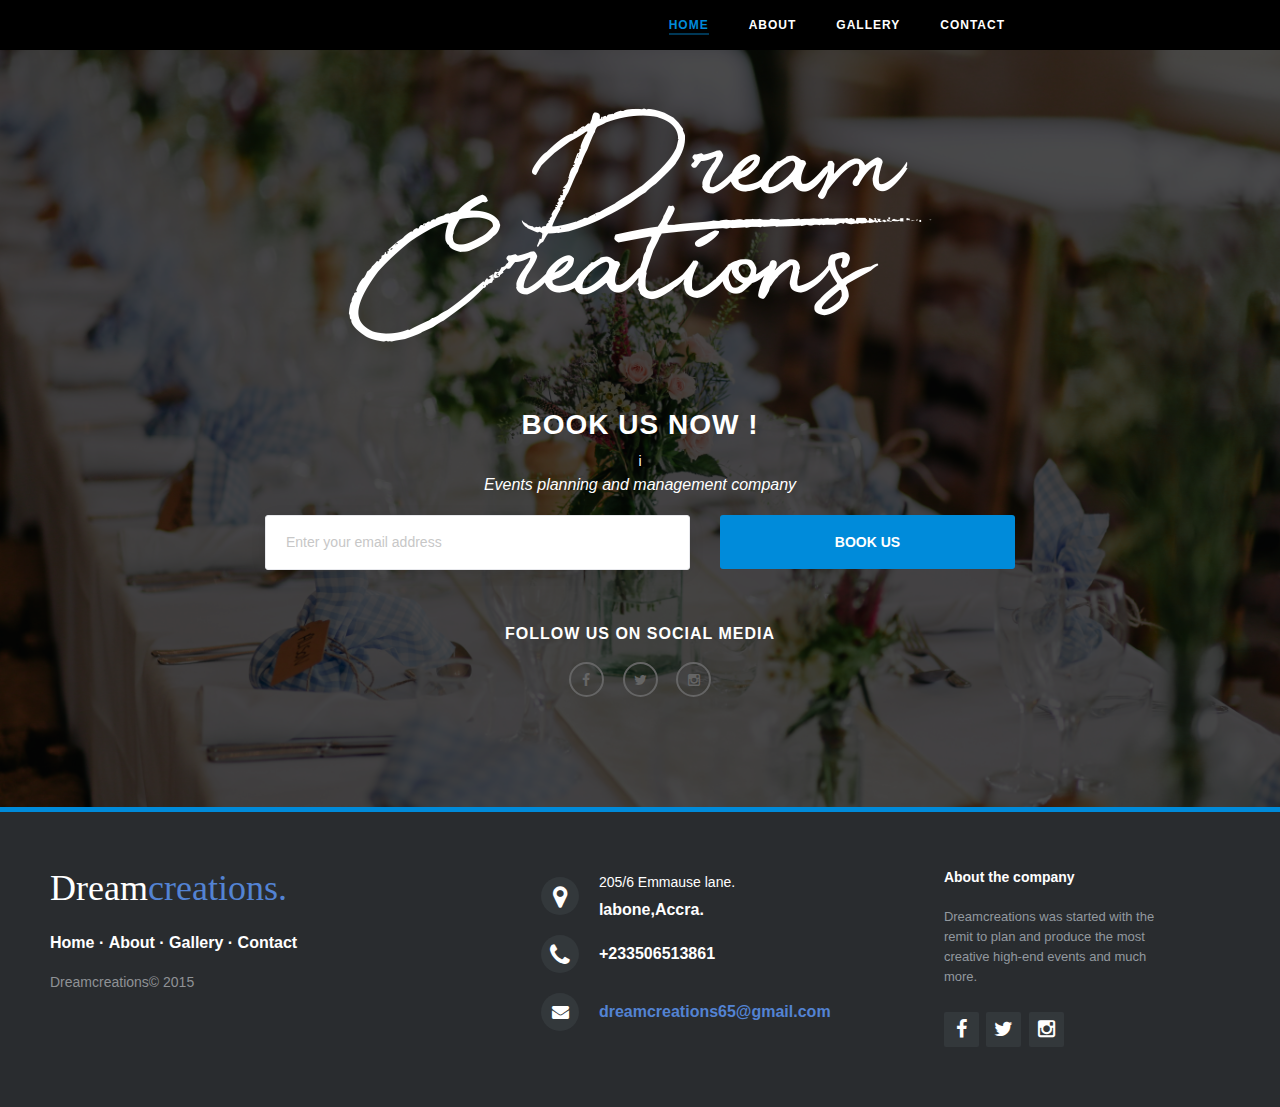
<file: index.html>
<!DOCTYPE html>
<html>
    <head>
        <title>DreamCreations </title>
        <meta charset="UTF-8">
        <meta name="viewport" content="width=device-width, initial-scale=1.0">

        <!-- Bootstrap Css -->
        <link rel="stylesheet" type="text/css" href="assets/plugins/bootstrap-3.3.6/css/bootstrap.min.css">
        <!-- Bootstrap Select Css -->
        <link rel="stylesheet" type="text/css" href="assets/plugins/bootstrap-select-1.10.0/dist/css/bootstrap-select.min.css">
        <!-- Fonts Css -->
        <link rel="stylesheet" type="text/css" href="assets/plugins/font-awesome-4.6.1/css/font-awesome.min.css">
        <link rel="stylesheet" type="text/css" href="assets/plugins/font-elegant/elegant.css">
        <!-- OwlCarousel2 Slider Css -->
        <link rel="stylesheet" type="text/css" href="assets/plugins/owl.carousel.2/assets/owl.carousel.css">

        <link rel="stylesheet" type="text/css" href="assets/css/footer.css">

        <!-- Animate Css -->
        <link rel="stylesheet" type="text/css" href="assets/css/animate.css">

        <!-- Main Css -->
        <link rel="stylesheet" type="text/css" href="assets/css/theme.css">


    </head>
    <body id="home">

        <!-- Main Wrapper -->
        <main class="wrapper">

		<!-- Header Logo & Navigation -->
                <nav class="menu-bar font2-title1 white-clr" style="background: rgba(0,0,0) !important; height: 50px !important;">
                    <div class="theme-container container">
                        <div class="row">
                            <div class="col-xs-12 visible-xs">
                                <button type="button" class="navbar-toggle collapsed" data-toggle="collapse" data-target="#navbar" aria-controls="navbar">
                                    <span class="sr-only">Toggle navigation</span>
                                    <span class="icon-bar"></span>
                                    <span class="icon-bar"></span>
                                    <span class="icon-bar"></span>
                                </button>

                            </div>
                            <div class="col-md-10 col-sm-10 col-xs-12 fs-12">
                                <div id="navbar" class="collapse navbar-collapse no-pad">
                                    <ul class="navbar-nav theme-menu">
                                        <li class="dropdown active">
                                            <a href="coming-soon.html" class="dropdown-toggle" data-toggle="dropdown" role="button" aria-haspopup="true" >Home </a>
                                            </ul-->
                                        </li>
                                        <li> <a href="about-us.html">about</a> </li>

                                        <li> <a href="gallery.html.html"> gallery </a> </li>
                                        <li> <a href="contactus.html.html"> contact </a> </li>

										 </li>






                                    </ul>
                                </div>
                            </div>

                        </div>
                    </div>
                </nav>

            <!-- Content Wrapper -->
            <article>

                <section class="banner banner-style2 mask-overlay  white-clr">

                    <div class="container theme-container rel-div">
                        <!-- Coming Soon Starts -->
                        <div class="countdown-wrap text-center">
                            <a href="#" class="effect animated fadeIn"> <img alt="" src="assets/img/logo/logo-2.png" /> </a>
                            <h2 class="section-title effect animated fadeIn"> BOOK US NOW ! </h2>
        i                    <p class="fs-16 effect animated fadeInUp"> <i>Events planning and management company</i> </p>



                            <div class="col-md-8 col-md-offset-2 tracking-form effect animated fadeInUp">
                                <div class="row">
                                    <form class="">
                                        <div class="col-md-7 col-sm-7">
                                            <div class="form-group">
                                                <input type="text" placeholder="Enter your email address" required="" class="form-control box-shadow">
                                            </div>
                                        </div>
                                        <div class="col-md-5 col-sm-5">
                                            <div class="form-group">
                                                <button class="btn-1">BOOK US</button>
                                            </div>
                                        </div>
                                    </form>
                                </div>
                            </div>

                            <div class="pad-30 block-inline">
                                <h2 class="title-1 effect animated fadeInDown">follow us on social media</h2>
                                <div class="pb-10"></div>
                                <ul class="social-icons list-inline effect animated fadeInDown">
                                    <li> <a href="www.facebook.com/_dreamcreations1" class="fa fa-facebook"></a> </li>
                                    <li> <a href="www.twitter.com/_dreamcreations1" class="fa fa-twitter"></a> </li>
                                    <li> <a href="https://www.instagram.com/_dreamcreations1/" class="fa fa-instagram"></a> </li>

                                </ul>
                                <div class="pad-30"></div>
                            </div>

                        </div>
                    </div>
                </section>
            </article>


            <!-- Footer -->
            <footer class="footer-distributed">

              <div class="footer-left">

                <h3>Dream<span>creations.</span></h3>

                <p class="footer-links">
                  <a href="#">Home</a>
                  ·
                  <a href="#">About</a>
                  ·
                  <a href="#">Gallery</a>
                  ·
                  <a href="#">Contact</a>
                </p>

                <p class="footer-company-name"> Dreamcreations&copy; 2015</p>
              </div>

              <div class="footer-center">

                <div>
                  <i class="fa fa-map-marker"></i>
                  <p><span>205/6 Emmause lane. </span> labone,Accra.</p>
                </div>

                <div>
                  <i class="fa fa-phone"></i>
                  <p>+233506513861</p>
                </div>

                <div>
                  <i class="fa fa-envelope"></i>
                  <p><a href="mailto:support@company.com">dreamcreations65@gmail.com</a></p>
                </div>

              </div>

              <div class="footer-right">

                <p class="footer-company-about">
                  <span>About the company</span>
                  Dreamcreations was started with the remit to plan and produce the most creative 
                 high-end events and much more.
                </p>

                <div class="footer-icons">

                  <a href="#"><i class="fa fa-facebook"></i></a>
                  <a href="#"><i class="fa fa-twitter"></i></a>
                  <a href="#"><i class="fa fa-instagram"></i></a>

                </div>

              </div>

            </footer>



            <!-- /Footer -->

        </main>
        <!-- / Main Wrapper -->


        <!-- Main Jquery JS -->
        <script src="assets/js/jquery-2.2.4.min.js" type="text/javascript"></script>
        <!-- Bootstrap JS -->
        <script src="assets/plugins/bootstrap-3.3.6/js/bootstrap.min.js" type="text/javascript"></script>
        <!-- Bootstrap Select JS -->
        <script src="assets/plugins/bootstrap-select-1.10.0/dist/js/bootstrap-select.min.js" type="text/javascript"></script>
        <!-- OwlCarousel2 Slider JS -->
        <script src="assets/plugins/owl.carousel.2/owl.carousel.min.js" type="text/javascript"></script>
        <!-- Sticky Header -->
        <script src="assets/js/jquery.sticky.js"></script>
        <!-- Countdown Js -->
        <script src="assets/plugins/jQuery.countdown-master/dist/jquery.countdown.min.js"></script>
        <!-- Wow JS -->
        <script src="assets/plugins/WOW-master/dist/wow.min.js" type="text/javascript"></script>

        <!-- Slider JS -->


        <!-- Theme JS -->
        <script src="assets/js/theme.js" type="text/javascript"></script>


    </body>
</html>
</file>
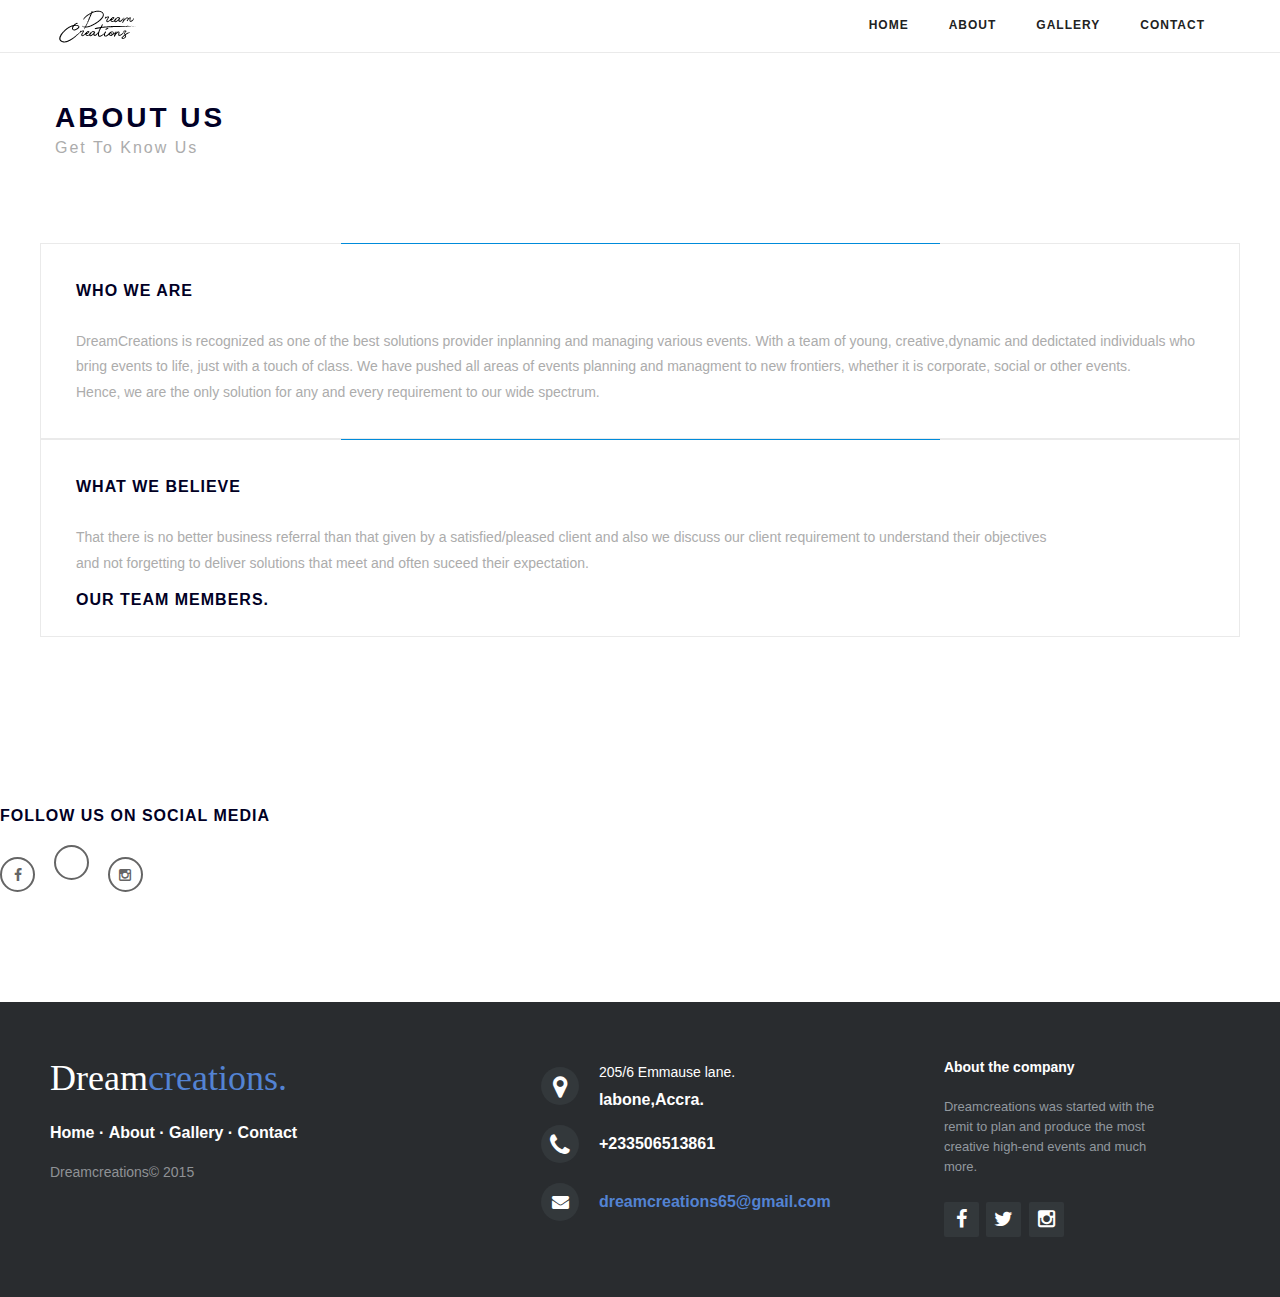
<file: about-us.html>
<!DOCTYPE html>
<html>
    <head>
        <title>DreamCreations</title>
        <meta charset="UTF-8">
        <meta name="viewport" content="width=device-width, initial-scale=1.0">

        <!-- Bootstrap Css -->
        <link rel="stylesheet" type="text/css" href="assets/plugins/bootstrap-3.3.6/css/bootstrap.min.css">        
        <!-- Bootstrap Select Css -->
        <link rel="stylesheet" type="text/css" href="assets/plugins/bootstrap-select-1.10.0/dist/css/bootstrap-select.min.css">
        <!-- Fonts Css -->
        <link rel="stylesheet" type="text/css" href="assets/plugins/font-awesome-4.6.1/css/font-awesome.min.css">

        <link rel="stylesheet" type="text/css" href="assets/css/footer.css">

        <link rel="stylesheet" type="text/css" href="assets/plugins/font-elegant/elegant.css">
        <!-- OwlCarousel2 Slider Css -->
        <link rel="stylesheet" type="text/css" href="assets/plugins/owl.carousel.2/assets/owl.carousel.css">


        <!-- Animate Css -->       
        <link rel="stylesheet" type="text/css" href="assets/css/animate.css">

        <!-- Main Css -->
        <link rel="stylesheet" type="text/css" href="assets/css/theme.css">


    </head>
    <body id="home">

        <!-- Main Wrapper -->        
        <main class="wrapper">

        

                <!-- Header Logo & Navigation -->
                <nav class="menu-bar font2-title1">
                    <div class="theme-container container">
                        <div class="row">
                            <div class="col-md-2 col-sm-2">
                                <button type="button" class="navbar-toggle collapsed" data-toggle="collapse" data-target="#navbar" aria-controls="navbar">
                                    <span class="sr-only">Toggle navigation</span>
                                    <span class="icon-bar"></span>
                                    <span class="icon-bar"></span>
                                    <span class="icon-bar"></span>
                                </button>
                                <a class="navbar-logo" href="coming-soon.html"> <img src="assets/img/logo/logo-black.png" alt="logo" /> </a>
                            </div>
                            <div class="col-md-10 col-sm-10 fs-12">
                                <div id="navbar" class="collapse navbar-collapse no-pad">
                                    <ul class="navbar-nav theme-menu">
                                      
									  
                                        <li> <a href="index.html">home</a> </li>
										<li> <a href="about-us.html">about</a> </li>
                                      
										<li><a href="gallery.html.html">gallery</a></li>
                                        <li><a href="contactus.html.html">contact</a> </li>
			
			
                                    </ul>                                                 
                                </div>
                            </div>
                        </div>
                    </div>
                </nav>
                <!-- /.Header Logo & Navigation -->

            </header>
            <!-- /.Header -->

            <!-- Content Wrapper -->
            <article class="about-page"> 
                <!-- Breadcrumb -->
                <section class="theme-breadcrumb pad-50">                
                    <div class="theme-container container ">  
                        <div class="row">
                            <div class="col-sm-8 pull-left">
                                <div class="title-wrap">
                                    <h2 class="section-title no-margin">About us</h2>
                                    <p class="fs-16 no-margin">Get To Know Us</p>
                                </div>
                            </div>
                            
                        </div>
                    </div>
                </section>
                <!-- /.Breadcrumb -->

                                </div-->
                            </div-->
                            <!--div class="col-md-6 text-center">                                
                                <img alt="" src="assets/img/block/about-img.jpg" class="effect animated fadeInRight" />
                            </div-->
                        </div-->
                    </div-->
                </section-->
                <!-- /.About Us -->

                <!-- More About Us -->
                <section class="pad-30 more-about-wrap">
                    <div class="theme-container container pb-100">               
                        <div class="row">
                            <div class="col-md-17 col-sm-17 wow fadeInUp" data-wow-offset="50" data-wow-delay=".20s">
                                <div class="more-about clrbg-before" >
                                    <h2 class="title-1">WHO WE ARE</h2>
                                    <div class="pad-10"></div>
                                    <p>DreamCreations is recognized as one of the best solutions provider inplanning and managing various events.
									With a team of young, creative,dynamic and dedictated individuals who bring events to life, just with a touch of class.
									We have pushed all areas of events planning and managment to new frontiers, whether it is corporate, social or other
									events. <br> Hence, we are the only solution for any and every requirement to our wide spectrum.</p>

                                </div>
                            </div>
                            <div class="col-md-17 col-sm-17 wow fadeInUp" data-wow-offset="50" data-wow-delay=".30s">
                                <div class="more-about clrbg-before">
                                    <h2 class="title-1">WHAT WE BELIEVE</h2>
                                    <div class="pad-10"></div>
                                    <p>That there is no better business referral than that given by a satisfied/pleased client and also we
									discuss our client requirement to understand their objectives <br> and not forgetting to deliver solutions that meet and
									often suceed their expectation.</p>
                                    
                                     <h2 class="title-1">OUR TEAM MEMBERS.</h2>
                    
                                </div>
                            </div>
                            
                        </div>
                    </div>
                </section>
                <!-- /.More About Us -->
            </article>
            <!-- /.Content Wrapper -->
              <div class="pad-30 block-inline">
                                <h2 class="title-1 effect animated fadeInDown">follow us on social media</h2>
                                <div class="pb-10"></div>
                                <ul class="social-icons list-inline effect animated fadeInDown">
                                    <li> <a href="www.facebook.com/_dreamcreations1" class="fa fa-facebook"></a> </li>
                                    <li> <a href="www.twitter.com/_dreamcreations1" class="fa fa-twitter`q      "></a> </li>
                                    <li> <a href="https://www.instagram.com/_dreamcreations1/" class="fa fa-instagram"></a> </li>
                                    
                                </ul>
                                <div class="pad-30"></div>
                            </div>


            <!-- Footer -->
            <footer class="footer-distributed">

              <div class="footer-left">

                <h3>Dream<span>creations.</span></h3>

                <p class="footer-links">
                  <a href="#">Home</a>
                  ·
                  <a href="#">About</a>
                  ·
                  <a href="#">Gallery</a>
                  ·
                  <a href="#">Contact</a>
                </p>

                <p class="footer-company-name"> Dreamcreations&copy; 2015</p>
              </div>

              <div class="footer-center">

                <div>
                  <i class="fa fa-map-marker"></i>
                  <p><span>205/6 Emmause lane. </span> labone,Accra.</p>
                </div>

                <div>
                  <i class="fa fa-phone"></i>
                  <p>+233506513861</p>
                </div>

                <div>
                  <i class="fa fa-envelope"></i>
                  <p><a href="mailto:support@company.com">dreamcreations65@gmail.com</a></p>
                </div>

              </div>

              <div class="footer-right">

                <p class="footer-company-about">
                  <span>About the company</span>
                  Dreamcreations was started with the remit to plan and produce the most creative 
                 high-end events and much more.
                </p>

                <div class="footer-icons">

                  <a href="#"><i class="fa fa-facebook"></i></a>
                  <a href="#"><i class="fa fa-twitter"></i></a>
                  <a href="#"><i class="fa fa-instagram"></i></a>

                </div>

              </div>

            </footer>




			
			

          


        </main>
        <!-- / Main Wrapper -->

      

       

        <!-- Main Jquery JS -->
        <script src="assets/js/jquery-2.2.4.min.js" type="text/javascript"></script>        
        <!-- Bootstrap JS -->
        <script src="assets/plugins/bootstrap-3.3.6/js/bootstrap.min.js" type="text/javascript"></script>    
        <!-- Bootstrap Select JS -->
        <script src="assets/plugins/bootstrap-select-1.10.0/dist/js/bootstrap-select.min.js" type="text/javascript"></script>    
        <!-- OwlCarousel2 Slider JS -->
        <script src="assets/plugins/owl.carousel.2/owl.carousel.min.js" type="text/javascript"></script>   
        <!-- Sticky Header -->
        <script src="assets/js/jquery.sticky.js"></script>
        <!-- Wow JS -->
        <script src="assets/plugins/WOW-master/dist/wow.min.js" type="text/javascript"></script>   

        <!-- Slider JS -->        


        <!-- Theme JS -->
        <script src="assets/js/theme.js" type="text/javascript"></script>

    </body>
</html>
</file>
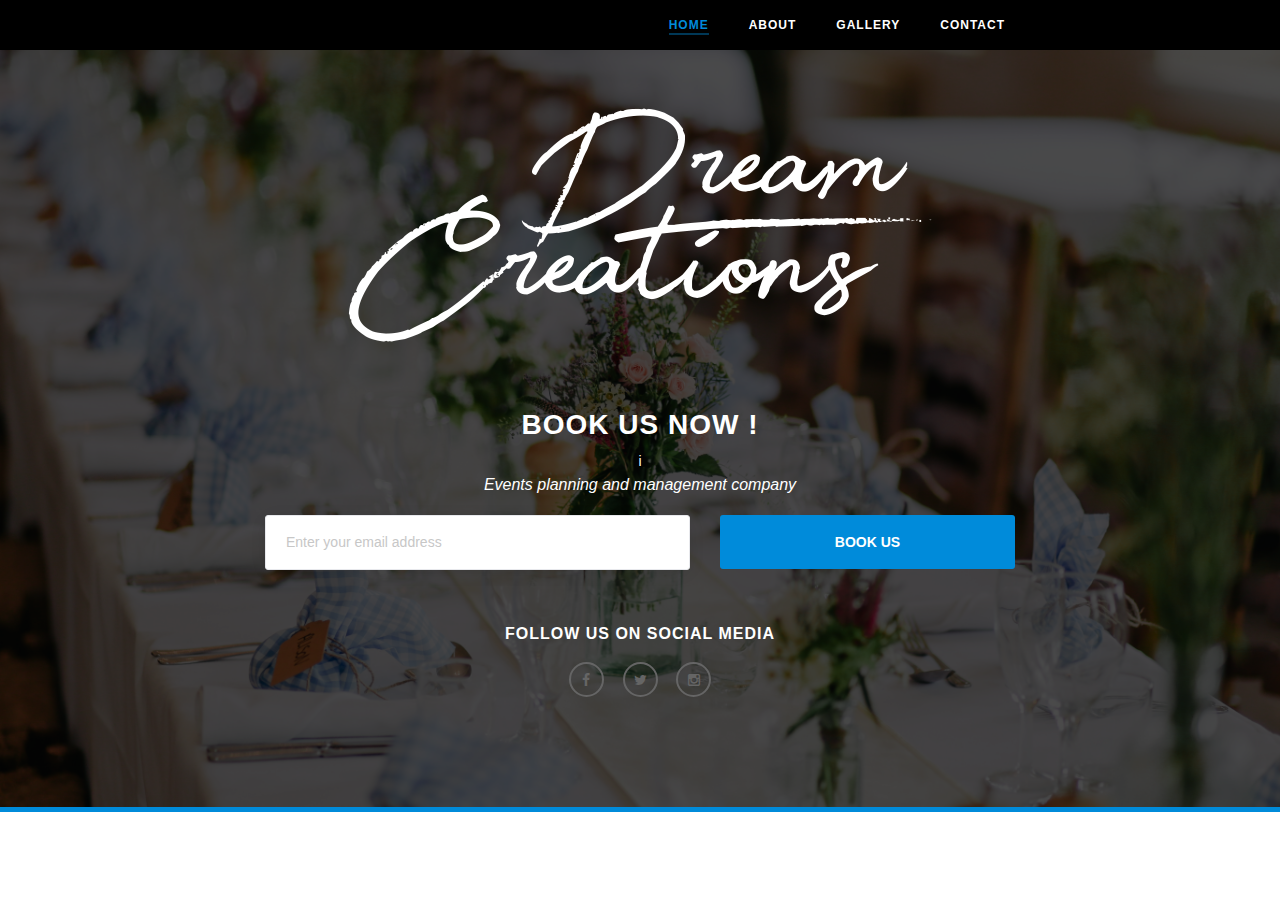
<file: home.html.html>
<!DOCTYPE html>
<html>
    <head>
        <title>DreamCreations </title>
        <meta charset="UTF-8">
        <meta name="viewport" content="width=device-width, initial-scale=1.0">

        <!-- Bootstrap Css -->
        <link rel="stylesheet" type="text/css" href="assets/plugins/bootstrap-3.3.6/css/bootstrap.min.css">        
        <!-- Bootstrap Select Css -->
        <link rel="stylesheet" type="text/css" href="assets/plugins/bootstrap-select-1.10.0/dist/css/bootstrap-select.min.css">
        <!-- Fonts Css -->
        <link rel="stylesheet" type="text/css" href="assets/plugins/font-awesome-4.6.1/css/font-awesome.min.css">
        <link rel="stylesheet" type="text/css" href="assets/plugins/font-elegant/elegant.css">
        <!-- OwlCarousel2 Slider Css -->
        <link rel="stylesheet" type="text/css" href="assets/plugins/owl.carousel.2/assets/owl.carousel.css">


        <!-- Animate Css -->       
        <link rel="stylesheet" type="text/css" href="assets/css/animate.css">

        <!-- Main Css -->
        <link rel="stylesheet" type="text/css" href="assets/css/theme.css">


        <!--[if lt IE 9]>
        <script src="assets/plugins/iesupport/html5shiv.js"></script>
        <script src="assets/plugins/iesupport/respond.js"></script>
        <![endif]-->
    </head>
    <body id="home">

        <!-- Main Wrapper -->        
        <main class="wrapper">
		
		<!-- Header Logo & Navigation -->
                <nav class="menu-bar font2-title1 white-clr" style="background: rgba(0,0,0) !important; height: 50px !important;">
                    <div class="theme-container container">
                        <div class="row">
                            <div class="col-xs-12 visible-xs"> 
                                <button type="button" class="navbar-toggle collapsed" data-toggle="collapse" data-target="#navbar" aria-controls="navbar">
                                    <span class="sr-only">Toggle navigation</span>
                                    <span class="icon-bar"></span>
                                    <span class="icon-bar"></span>
                                    <span class="icon-bar"></span>
                                </button>
                                 
                            </div>
                            <div class="col-md-10 col-sm-10 col-xs-12 fs-12">  
                                <div id="navbar" class="collapse navbar-collapse no-pad">
                                    <ul class="navbar-nav theme-menu">                                        
                                        <li class="dropdown active">
                                            <a href="coming-soon.html" class="dropdown-toggle" data-toggle="dropdown" role="button" aria-haspopup="true" >Home </a>
                                            </ul-->
                                        </li>
                                        <li> <a href="about-us.html">about</a> </li>
                                       
                                        <li> <a href="gallery.html.html"> gallery </a> </li>
                                        <li> <a href="contactus.html.html"> contact </a> </li>
										
										 </li>
										
										
										
                                        
                                
                                        
                                    </ul>                                                      
                                </div>
                            </div>
                                                       
                        </div>
                    </div>
                </nav>
              
            <!-- Content Wrapper -->
            <article> 
                
                <section class="banner banner-style2 mask-overlay  white-clr">

                    <div class="container theme-container rel-div">
                        <!-- Coming Soon Starts -->
                        <div class="countdown-wrap text-center">
                            <a href="#" class="effect animated fadeIn"> <img alt="" src="assets/img/logo/logo-2.png" /> </a>
                            <h2 class="section-title effect animated fadeIn"> BOOK US NOW ! </h2>
        i                    <p class="fs-16 effect animated fadeInUp"> <i>Events planning and management company</i> </p>
                            
                            

                            <div class="col-md-8 col-md-offset-2 tracking-form effect animated fadeInUp"> 
                                <div class="row">
                                    <form class="">
                                        <div class="col-md-7 col-sm-7">
                                            <div class="form-group">
                                                <input type="text" placeholder="Enter your email address" required="" class="form-control box-shadow">
                                            </div>
                                        </div>
                                        <div class="col-md-5 col-sm-5">
                                            <div class="form-group">
                                                <button class="btn-1">BOOK US</button>
                                            </div>
                                        </div>
                                    </form>
                                </div>
                            </div>    
                            
                            <div class="pad-30 block-inline">
                                <h2 class="title-1 effect animated fadeInDown">follow us on social media</h2>
                                <div class="pb-10"></div>
                                <ul class="social-icons list-inline effect animated fadeInDown">
                                    <li> <a href="www.facebook.com/_dreamcreations1" class="fa fa-facebook"></a> </li>
                                    <li> <a href="www.twitter.com/_dreamcreations1" class="fa fa-twitter"></a> </li>
                                    <li> <a href="https://www.instagram.com/_dreamcreations1/" class="fa fa-instagram"></a> </li>
                                    
                                </ul>
                                <div class="pad-30"></div>
                            </div>                     

                        </div>
                    </div>                    
                </section>
            </article>
        

        </main>
        <!-- / Main Wrapper -->


        <!-- Main Jquery JS -->
        <script src="assets/js/jquery-2.2.4.min.js" type="text/javascript"></script>        
        <!-- Bootstrap JS -->
        <script src="assets/plugins/bootstrap-3.3.6/js/bootstrap.min.js" type="text/javascript"></script>    
        <!-- Bootstrap Select JS -->
        <script src="assets/plugins/bootstrap-select-1.10.0/dist/js/bootstrap-select.min.js" type="text/javascript"></script>    
        <!-- OwlCarousel2 Slider JS -->
        <script src="assets/plugins/owl.carousel.2/owl.carousel.min.js" type="text/javascript"></script>   
        <!-- Sticky Header -->
        <script src="assets/js/jquery.sticky.js"></script>
        <!-- Countdown Js -->
        <script src="assets/plugins/jQuery.countdown-master/dist/jquery.countdown.min.js"></script>
        <!-- Wow JS -->
        <script src="assets/plugins/WOW-master/dist/wow.min.js" type="text/javascript"></script>   

        <!-- Slider JS -->        


        <!-- Theme JS -->
        <script src="assets/js/theme.js" type="text/javascript"></script>

        
    </body>
</html>
</file>
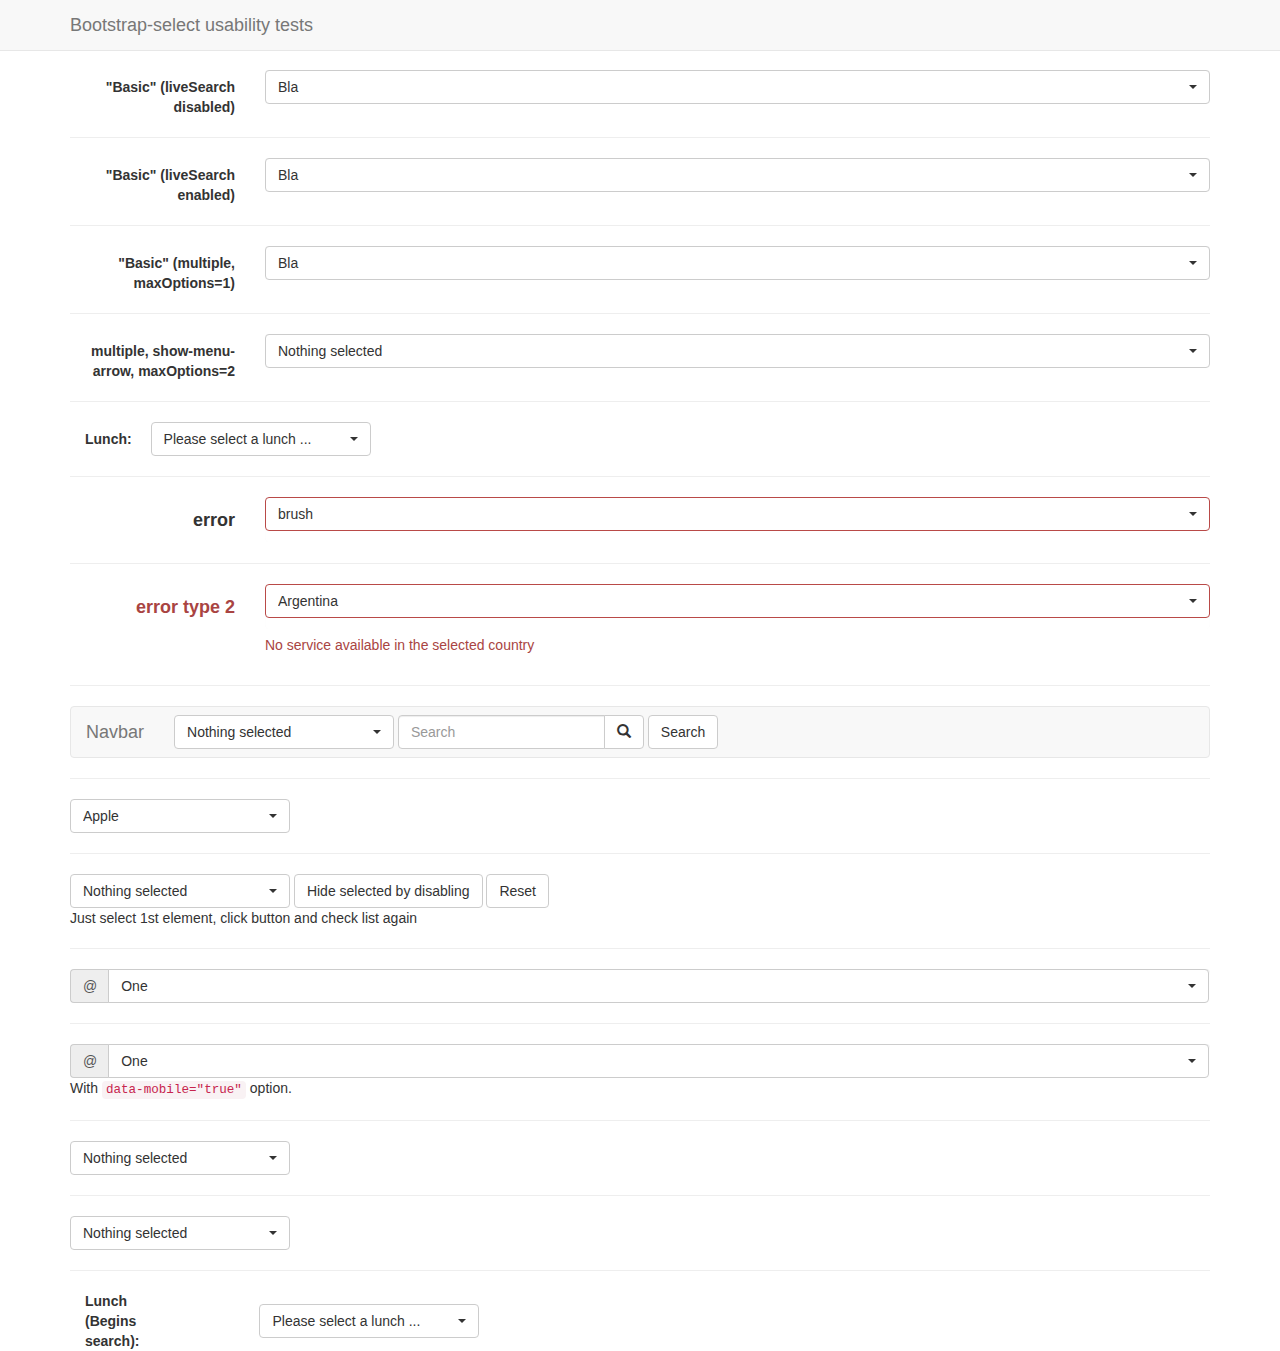
<file: assets/plugins/bootstrap-select-1.10.0/test.html>
<!DOCTYPE html>
<html>
<head>
  <title>Bootstrap-select test page</title>

  <meta charset="utf-8">

  <link rel="stylesheet" href="https://maxcdn.bootstrapcdn.com/bootstrap/3.3.4/css/bootstrap.min.css">
  <link rel="stylesheet" href="dist/css/bootstrap-select.css">

  <style>
    body {
      padding-top: 70px;
    }
  </style>

  <script src="https://ajax.googleapis.com/ajax/libs/jquery/1.11.3/jquery.min.js"></script>
  <script src="https://maxcdn.bootstrapcdn.com/bootstrap/3.3.4/js/bootstrap.min.js"></script>
  <script src="dist/js/bootstrap-select.js"></script>
</head>
<body>
<nav class="navbar navbar-default navbar-fixed-top" role="navigation">
  <div class="container">
    <div class="navbar-header">
      <a class="navbar-brand" href="#">Bootstrap-select usability tests</a>
    </div>
  </div>
</nav>

<div class="container">
  <form class="form-horizontal" role="form">
    <div class="form-group">
      <label for="basic" class="col-lg-2 control-label">"Basic" (liveSearch disabled)</label>

      <div class="col-lg-10">
        <select id="basic" class="selectpicker show-tick form-control">
          <option>cow</option>
          <option data-subtext="option subtext">bull</option>
          <option class="get-class" disabled>ox</option>
          <optgroup label="test" data-subtext="optgroup subtext">
            <option>ASD</option>
            <option selected>Bla</option>
            <option>Ble</option>
          </optgroup>
        </select>
      </div>
    </div>
  </form>

  <hr>

  <form class="form-horizontal" role="form">
    <div class="form-group">
      <label for="basic" class="col-lg-2 control-label">"Basic" (liveSearch enabled)</label>

      <div class="col-lg-10">
        <select id="basic" class="selectpicker show-tick form-control" data-live-search="true">
          <option>cow</option>
          <option data-subtext="option subtext">bull</option>
          <option class="get-class" disabled>ox</option>
          <optgroup label="test" data-subtext="optgroup subtext">
            <option>ASD</option>
            <option selected>Bla</option>
            <option>Ble</option>
          </optgroup>
        </select>
      </div>
    </div>
  </form>

  <hr>
  <form class="form-horizontal" role="form">
    <div class="form-group">
      <label for="basic2" class="col-lg-2 control-label">"Basic" (multiple, maxOptions=1)</label>

      <div class="col-lg-10">
        <select id="basic2" class="show-tick form-control" multiple>
          <option>cow</option>
          <option>bull</option>
          <option class="get-class" disabled>ox</option>
          <optgroup label="test" data-subtext="another test">
            <option>ASD</option>
            <option selected>Bla</option>
            <option>Ble</option>
          </optgroup>
        </select>
      </div>
    </div>
  </form>

  <hr>
  <form class="form-horizontal" role="form">
    <div class="form-group">
      <label for="maxOption2" class="col-lg-2 control-label">multiple, show-menu-arrow, maxOptions=2</label>

      <div class="col-lg-10">
        <select id="maxOption2" class="selectpicker show-menu-arrow form-control" multiple data-max-options="2">
          <option>chicken</option>
          <option>turkey</option>
          <option disabled>duck</option>
          <option>goose</option>
        </select>
      </div>
    </div>
  </form>

  <hr>
  <form class="form-inline">
    <div class="form-group">
      <label class="col-md-1 control-label" for="lunch">Lunch:</label>
    </div>
    <div class="form-group">
      <select id="lunch" class="selectpicker" data-live-search="true" title="Please select a lunch ...">
        <option>Hot Dog, Fries and a Soda</option>
        <option>Burger, Shake and a Smile</option>
        <option>Sugar, Spice and all things nice</option>
        <option>Baby Back Ribs</option>
        <option>A really really long option made to illustrate an issue with the live search in an inline form</option>
      </select>
    </div>
  </form>

  <hr>
  <form class="form-horizontal" role="form">
    <div class="form-group form-group-lg">
      <label for="error" class="col-lg-2 control-label">error</label>

      <div class="col-lg-10 error">
        <select id="error" class="selectpicker show-tick form-control">
          <option>pen</option>
          <option>pencil</option>
          <option selected>brush</option>
        </select>
      </div>
    </div>
  </form>

  <hr>
  <form class="form-horizontal" role="form">
    <div class="form-group has-error form-group-lg">
      <label class="control-label col-lg-2" for="country">error type 2</label>

      <div class="col-lg-10">
        <select id="country" name="country" class="form-control selectpicker">
          <option>Argentina</option>
          <option>United State</option>
          <option>Mexico</option>
        </select>

        <p class="help-block">No service available in the selected country</p>
      </div>
    </div>
  </form>

  <hr>
  <nav class="navbar navbar-default" role="navigation">
    <div class="container-fluid">
      <div class="navbar-header">
        <a class="navbar-brand" href="#">Navbar</a>
      </div>

      <form class="navbar-form navbar-left" role="search">
        <div class="form-group">
          <select class="selectpicker" multiple data-live-search="true" data-live-search-placeholder="Search" data-actions-box="true">
            <optgroup label="filter1">
              <option>option1</option>
              <option>option2</option>
              <option>option3</option>
              <option>option4</option>
            </optgroup>
            <optgroup label="filter2">
              <option>option1</option>
              <option>option2</option>
              <option>option3</option>
              <option>option4</option>
            </optgroup>
            <optgroup label="filter3">
              <option>option1</option>
              <option>option2</option>
              <option>option3</option>
              <option>option4</option>
            </optgroup>
          </select>
        </div>

        <div class="input-group">
          <input type="text" class="form-control" placeholder="Search" name="q">

          <div class="input-group-btn">
            <button class="btn btn-default" type="submit"><i class="glyphicon glyphicon-search"></i></button>
          </div>
        </div>
        <button type="submit" class="btn btn-default">Search</button>
      </form>

    </div>
    <!-- .container-fluid -->
  </nav>

  <hr>
  <select id="first-disabled" class="selectpicker" data-hide-disabled="true" data-live-search="true">
    <optgroup disabled="disabled" label="disabled">
      <option>Hidden</option>
    </optgroup>
    <optgroup label="Fruit">
      <option>Apple</option>
      <option>Orange</option>
    </optgroup>
    <optgroup label="Vegetable">
      <option>Corn</option>
      <option>Carrot</option>
    </optgroup>
  </select>

  <hr>
  <select id="first-disabled2" class="selectpicker" multiple data-hide-disabled="true" data-size="5">
    <option>Apple</option>
    <option>Banana</option>
    <option>Orange</option>
    <option>Pineapple</option>
    <option>Apple2</option>
    <option>Banana2</option>
    <option>Orange2</option>
    <option>Pineapple2</option>
    <option>Apple2</option>
    <option>Banana2</option>
    <option>Orange2</option>
    <option>Pineapple2</option>
  </select>
  <button id="special" class="btn btn-default">Hide selected by disabling</button>
  <button id="special2" class="btn btn-default">Reset</button>
  <p>Just select 1st element, click button and check list again</p>

  <hr>
  <div class="input-group">
    <span class="input-group-addon">@</span>
    <select class="form-control selectpicker">
      <option>One</option>
      <option>Two</option>
      <option>Three</option>
    </select>
  </div>

  <hr>
  <div class="input-group">
    <span class="input-group-addon">@</span>
    <select class="form-control selectpicker" data-mobile="true">
      <option>One</option>
      <option>Two</option>
      <option>Three</option>
    </select>
  </div>
  <p>With <code>data-mobile="true"</code> option.</p>

  <hr>
  <select id="done" class="selectpicker" multiple data-done-button="true">
    <option>Apple</option>
    <option>Banana</option>
    <option>Orange</option>
    <option>Pineapple</option>
    <option>Apple2</option>
    <option>Banana2</option>
    <option>Orange2</option>
    <option>Pineapple2</option>
    <option>Apple2</option>
    <option>Banana2</option>
    <option>Orange2</option>
    <option>Pineapple2</option>
  </select>

  <hr>
  <select id="tokens" class="selectpicker" multiple data-live-search="true">
    <option data-tokens="first">I actually am called "first"</option>
    <option data-tokens="second">And me "second"</option>
    <option data-tokens="last">I am "last"</option>
  </select>

  <hr>
  <form class="form-inline">
    <div class="form-group">
      <label class="col-md-1 control-label" for="lunchBegins">Lunch (Begins search):</label>
    </div>
    <div class="form-group">
      <select id="lunchBegins" class="selectpicker" data-live-search="true" data-live-search-style="begins" title="Please select a lunch ...">
        <option>Hot Dog, Fries and a Soda</option>
        <option>Burger, Shake and a Smile</option>
        <option>Sugar, Spice and all things nice</option>
        <option>Baby Back Ribs</option>
        <option>A really really long option made to illustrate an issue with the live search in an inline form</option>
      </select>
    </div>
  </form>
</div>

<script>
  $(document).ready(function () {
    var mySelect = $('#first-disabled2');

    $('#special').on('click', function () {
      mySelect.find('option:selected').prop('disabled', true);
      mySelect.selectpicker('refresh');
    });

    $('#special2').on('click', function () {
      mySelect.find('option:disabled').prop('disabled', false);
      mySelect.selectpicker('refresh');
    });

    $('#basic2').selectpicker({
      liveSearch: true,
      maxOptions: 1
    });
  });
</script>
</body>
</html>
</file>
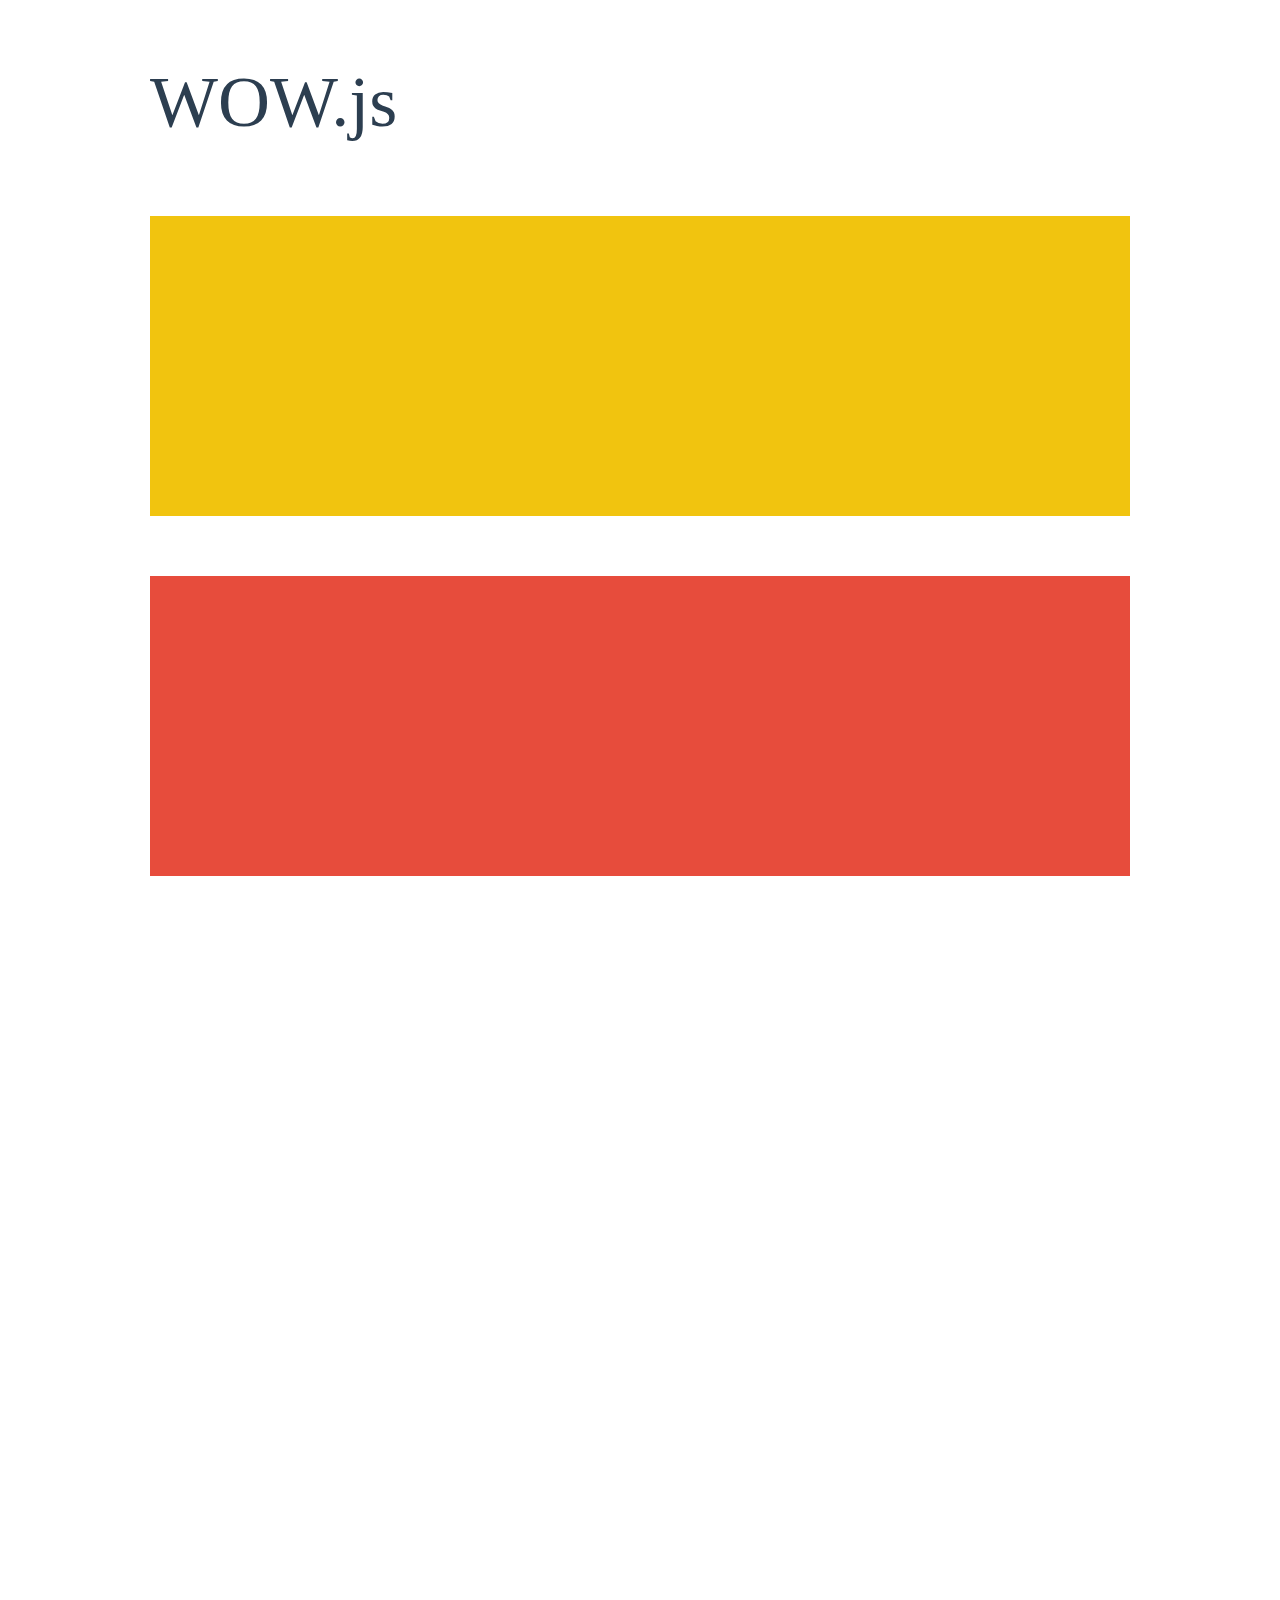
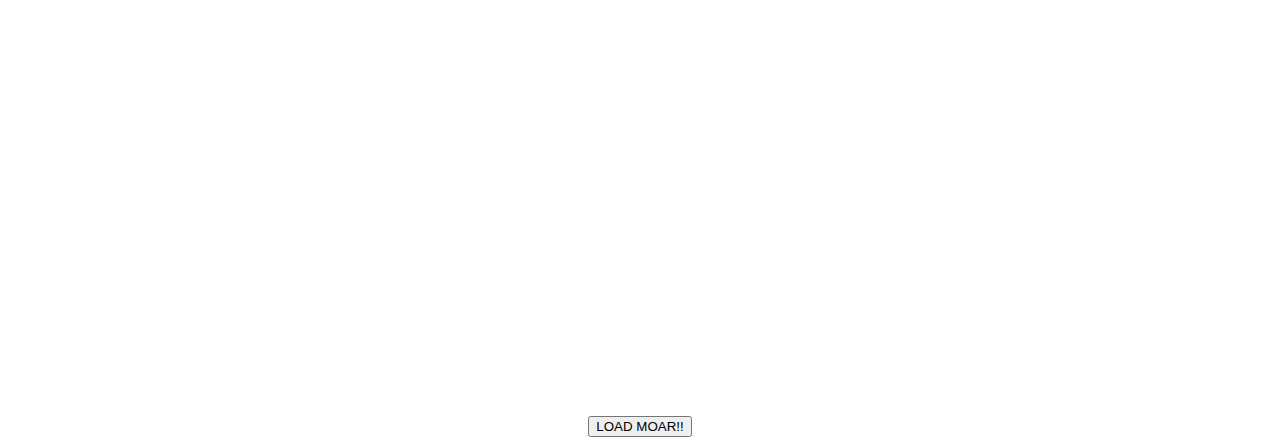
<file: assets/plugins/WOW-master/demo.html>
<!doctype html>

<html lang="en">
<head>
  <meta charset="utf-8">
  <title>WOW</title>
  <link rel="stylesheet" href="css/libs/animate.css">
  <link rel="stylesheet" href="css/site.css">
  <style>
    .wow:first-child {
      visibility: hidden;
    }
  </style>
  <!--[if IE]>
    <script src="http://html5shiv.googlecode.com/svn/trunk/html5.js"></script>
  <![endif]-->
</head>

<body>
  <div id="container">
    <header>
      <h1>WOW.js</h1>
    </header>
    <div id="main">
      <section class="wow fadeInDown" style="background-color: #f1c40f;"></section>
      <section class="wow pulse" style="background-color: #e74c3c;" data-wow-iteration="infinite" data-wow-duration="1500ms"></section>
      <section class="section--purple wow slideInRight" data-wow-delay="2s"></section>
      <section class="section--blue wow bounceInLeft" data-wow-offset="300"></section>
      <section class="section--green wow slideInLeft" data-wow-duration="4s"></section>
      <button id="moar">LOAD MOAR!!</button>
    </div>
  </div>
  <script src="dist/wow.js"></script>
  <script>
    wow = new WOW(
      {
        animateClass: 'animated',
        offset:       100,
        callback:     function(box) {
          console.log("WOW: animating <" + box.tagName.toLowerCase() + ">")
        }
      }
    );
    wow.init();
    document.getElementById('moar').onclick = function() {
      var section = document.createElement('section');
      section.className = 'section--purple wow fadeInDown';
      this.parentNode.insertBefore(section, this);
    };
  </script>
</body>
</html>
</file>
<file: assets/plugins/font-elegant/elegant.css>
@font-face {
	font-family: 'ElegantIcons';
	src:url('fonts/ElegantIcons.eot');
	src:url('fonts/ElegantIcons.eot?#iefix') format('embedded-opentype'),
		url('fonts/ElegantIcons.woff') format('woff'),
		url('fonts/ElegantIcons.ttf') format('truetype'),
		url('fonts/ElegantIcons.svg#ElegantIcons') format('svg');
	font-weight: normal;
	font-style: normal;
}

/* Use the following CSS code if you want to use data attributes for inserting your icons */
[data-icon]:before {
	font-family: 'ElegantIcons';
	content: attr(data-icon);
	speak: none;
	font-weight: normal;
	font-variant: normal;
	text-transform: none;
	line-height: 1;
	-webkit-font-smoothing: antialiased;
	-moz-osx-font-smoothing: grayscale;
}

/* Use the following CSS code if you want to have a class per icon */
/*
Instead of a list of all class selectors,
you can use the generic selector below, but it's slower:
[class*="your-class-prefix"] {
*/
.arrow_up, .arrow_down, .arrow_left, .arrow_right, .arrow_left-up, .arrow_right-up, .arrow_right-down, .arrow_left-down, .arrow-up-down, .arrow_up-down_alt, .arrow_left-right_alt, .arrow_left-right, .arrow_expand_alt2, .arrow_expand_alt, .arrow_condense, .arrow_expand, .arrow_move, .arrow_carrot-up, .arrow_carrot-down, .arrow_carrot-left, .arrow_carrot-right, .arrow_carrot-2up, .arrow_carrot-2down, .arrow_carrot-2left, .arrow_carrot-2right, .arrow_carrot-up_alt2, .arrow_carrot-down_alt2, .arrow_carrot-left_alt2, .arrow_carrot-right_alt2, .arrow_carrot-2up_alt2, .arrow_carrot-2down_alt2, .arrow_carrot-2left_alt2, .arrow_carrot-2right_alt2, .arrow_triangle-up, .arrow_triangle-down, .arrow_triangle-left, .arrow_triangle-right, .arrow_triangle-up_alt2, .arrow_triangle-down_alt2, .arrow_triangle-left_alt2, .arrow_triangle-right_alt2, .arrow_back, .icon_minus-06, .icon_plus, .icon_close, .icon_check, .icon_minus_alt2, .icon_plus_alt2, .icon_close_alt2, .icon_check_alt2, .icon_zoom-out_alt, .icon_zoom-in_alt, .icon_search, .icon_box-empty, .icon_box-selected, .icon_minus-box, .icon_plus-box, .icon_box-checked, .icon_circle-empty, .icon_circle-slelected, .icon_stop_alt2, .icon_stop, .icon_pause_alt2, .icon_pause, .icon_menu, .icon_menu-square_alt2, .icon_menu-circle_alt2, .icon_ul, .icon_ol, .icon_adjust-horiz, .icon_adjust-vert, .icon_document_alt, .icon_documents_alt, .icon_pencil, .icon_pencil-edit_alt, .icon_pencil-edit, .icon_folder-alt, .icon_folder-open_alt, .icon_folder-add_alt, .icon_info_alt, .icon_error-oct_alt, .icon_error-circle_alt, .icon_error-triangle_alt, .icon_question_alt2, .icon_question, .icon_comment_alt, .icon_chat_alt, .icon_vol-mute_alt, .icon_volume-low_alt, .icon_volume-high_alt, .icon_quotations, .icon_quotations_alt2, .icon_clock_alt, .icon_lock_alt, .icon_lock-open_alt, .icon_key_alt, .icon_cloud_alt, .icon_cloud-upload_alt, .icon_cloud-download_alt, .icon_image, .icon_images, .icon_lightbulb_alt, .icon_gift_alt, .icon_house_alt, .icon_genius, .icon_mobile, .icon_tablet, .icon_laptop, .icon_desktop, .icon_camera_alt, .icon_mail_alt, .icon_cone_alt, .icon_ribbon_alt, .icon_bag_alt, .icon_creditcard, .icon_cart_alt, .icon_paperclip, .icon_tag_alt, .icon_tags_alt, .icon_trash_alt, .icon_cursor_alt, .icon_mic_alt, .icon_compass_alt, .icon_pin_alt, .icon_pushpin_alt, .icon_map_alt, .icon_drawer_alt, .icon_toolbox_alt, .icon_book_alt, .icon_calendar, .icon_film, .icon_table, .icon_contacts_alt, .icon_headphones, .icon_lifesaver, .icon_piechart, .icon_refresh, .icon_link_alt, .icon_link, .icon_loading, .icon_blocked, .icon_archive_alt, .icon_heart_alt, .icon_star_alt, .icon_star-half_alt, .icon_star, .icon_star-half, .icon_tools, .icon_tool, .icon_cog, .icon_cogs, .arrow_up_alt, .arrow_down_alt, .arrow_left_alt, .arrow_right_alt, .arrow_left-up_alt, .arrow_right-up_alt, .arrow_right-down_alt, .arrow_left-down_alt, .arrow_condense_alt, .arrow_expand_alt3, .arrow_carrot_up_alt, .arrow_carrot-down_alt, .arrow_carrot-left_alt, .arrow_carrot-right_alt, .arrow_carrot-2up_alt, .arrow_carrot-2dwnn_alt, .arrow_carrot-2left_alt, .arrow_carrot-2right_alt, .arrow_triangle-up_alt, .arrow_triangle-down_alt, .arrow_triangle-left_alt, .arrow_triangle-right_alt, .icon_minus_alt, .icon_plus_alt, .icon_close_alt, .icon_check_alt, .icon_zoom-out, .icon_zoom-in, .icon_stop_alt, .icon_menu-square_alt, .icon_menu-circle_alt, .icon_document, .icon_documents, .icon_pencil_alt, .icon_folder, .icon_folder-open, .icon_folder-add, .icon_folder_upload, .icon_folder_download, .icon_info, .icon_error-circle, .icon_error-oct, .icon_error-triangle, .icon_question_alt, .icon_comment, .icon_chat, .icon_vol-mute, .icon_volume-low, .icon_volume-high, .icon_quotations_alt, .icon_clock, .icon_lock, .icon_lock-open, .icon_key, .icon_cloud, .icon_cloud-upload, .icon_cloud-download, .icon_lightbulb, .icon_gift, .icon_house, .icon_camera, .icon_mail, .icon_cone, .icon_ribbon, .icon_bag, .icon_cart, .icon_tag, .icon_tags, .icon_trash, .icon_cursor, .icon_mic, .icon_compass, .icon_pin, .icon_pushpin, .icon_map, .icon_drawer, .icon_toolbox, .icon_book, .icon_contacts, .icon_archive, .icon_heart, .icon_profile, .icon_group, .icon_grid-2x2, .icon_grid-3x3, .icon_music, .icon_pause_alt, .icon_phone, .icon_upload, .icon_download, .social_facebook, .social_twitter, .social_pinterest, .social_googleplus, .social_tumblr, .social_tumbleupon, .social_wordpress, .social_instagram, .social_dribbble, .social_vimeo, .social_linkedin, .social_rss, .social_deviantart, .social_share, .social_myspace, .social_skype, .social_youtube, .social_picassa, .social_googledrive, .social_flickr, .social_blogger, .social_spotify, .social_delicious, .social_facebook_circle, .social_twitter_circle, .social_pinterest_circle, .social_googleplus_circle, .social_tumblr_circle, .social_stumbleupon_circle, .social_wordpress_circle, .social_instagram_circle, .social_dribbble_circle, .social_vimeo_circle, .social_linkedin_circle, .social_rss_circle, .social_deviantart_circle, .social_share_circle, .social_myspace_circle, .social_skype_circle, .social_youtube_circle, .social_picassa_circle, .social_googledrive_alt2, .social_flickr_circle, .social_blogger_circle, .social_spotify_circle, .social_delicious_circle, .social_facebook_square, .social_twitter_square, .social_pinterest_square, .social_googleplus_square, .social_tumblr_square, .social_stumbleupon_square, .social_wordpress_square, .social_instagram_square, .social_dribbble_square, .social_vimeo_square, .social_linkedin_square, .social_rss_square, .social_deviantart_square, .social_share_square, .social_myspace_square, .social_skype_square, .social_youtube_square, .social_picassa_square, .social_googledrive_square, .social_flickr_square, .social_blogger_square, .social_spotify_square, .social_delicious_square, .icon_printer, .icon_calulator, .icon_building, .icon_floppy, .icon_drive, .icon_search-2, .icon_id, .icon_id-2, .icon_puzzle, .icon_like, .icon_dislike, .icon_mug, .icon_currency, .icon_wallet, .icon_pens, .icon_easel, .icon_flowchart, .icon_datareport, .icon_briefcase, .icon_shield, .icon_percent, .icon_globe, .icon_globe-2, .icon_target, .icon_hourglass, .icon_balance, .icon_rook, .icon_printer-alt, .icon_calculator_alt, .icon_building_alt, .icon_floppy_alt, .icon_drive_alt, .icon_search_alt, .icon_id_alt, .icon_id-2_alt, .icon_puzzle_alt, .icon_like_alt, .icon_dislike_alt, .icon_mug_alt, .icon_currency_alt, .icon_wallet_alt, .icon_pens_alt, .icon_easel_alt, .icon_flowchart_alt, .icon_datareport_alt, .icon_briefcase_alt, .icon_shield_alt, .icon_percent_alt, .icon_globe_alt, .icon_clipboard {
	font-family: 'ElegantIcons';
	speak: none;
	font-style: normal;
	font-weight: normal;
	font-variant: normal;
	text-transform: none;
	line-height: 1;
	-webkit-font-smoothing: antialiased;
}
.arrow_up:before {
	content: "\21";
}
.arrow_down:before {
	content: "\22";
}
.arrow_left:before {
	content: "\23";
}
.arrow_right:before {
	content: "\24";
}
.arrow_left-up:before {
	content: "\25";
}
.arrow_right-up:before {
	content: "\26";
}
.arrow_right-down:before {
	content: "\27";
}
.arrow_left-down:before {
	content: "\28";
}
.arrow-up-down:before {
	content: "\29";
}
.arrow_up-down_alt:before {
	content: "\2a";
}
.arrow_left-right_alt:before {
	content: "\2b";
}
.arrow_left-right:before {
	content: "\2c";
}
.arrow_expand_alt2:before {
	content: "\2d";
}
.arrow_expand_alt:before {
	content: "\2e";
}
.arrow_condense:before {
	content: "\2f";
}
.arrow_expand:before {
	content: "\30";
}
.arrow_move:before {
	content: "\31";
}
.arrow_carrot-up:before {
	content: "\32";
}
.arrow_carrot-down:before {
	content: "\33";
}
.arrow_carrot-left:before {
	content: "\34";
}
.arrow_carrot-right:before {
	content: "\35";
}
.arrow_carrot-2up:before {
	content: "\36";
}
.arrow_carrot-2down:before {
	content: "\37";
}
.arrow_carrot-2left:before {
	content: "\38";
}
.arrow_carrot-2right:before {
	content: "\39";
}
.arrow_carrot-up_alt2:before {
	content: "\3a";
}
.arrow_carrot-down_alt2:before {
	content: "\3b";
}
.arrow_carrot-left_alt2:before {
	content: "\3c";
}
.arrow_carrot-right_alt2:before {
	content: "\3d";
}
.arrow_carrot-2up_alt2:before {
	content: "\3e";
}
.arrow_carrot-2down_alt2:before {
	content: "\3f";
}
.arrow_carrot-2left_alt2:before {
	content: "\40";
}
.arrow_carrot-2right_alt2:before {
	content: "\41";
}
.arrow_triangle-up:before {
	content: "\42";
}
.arrow_triangle-down:before {
	content: "\43";
}
.arrow_triangle-left:before {
	content: "\44";
}
.arrow_triangle-right:before {
	content: "\45";
}
.arrow_triangle-up_alt2:before {
	content: "\46";
}
.arrow_triangle-down_alt2:before {
	content: "\47";
}
.arrow_triangle-left_alt2:before {
	content: "\48";
}
.arrow_triangle-right_alt2:before {
	content: "\49";
}
.arrow_back:before {
	content: "\4a";
}
.icon_minus-06:before {
	content: "\4b";
}
.icon_plus:before {
	content: "\4c";
}
.icon_close:before {
	content: "\4d";
}
.icon_check:before {
	content: "\4e";
}
.icon_minus_alt2:before {
	content: "\4f";
}
.icon_plus_alt2:before {
	content: "\50";
}
.icon_close_alt2:before {
	content: "\51";
}
.icon_check_alt2:before {
	content: "\52";
}
.icon_zoom-out_alt:before {
	content: "\53";
}
.icon_zoom-in_alt:before {
	content: "\54";
}
.icon_search:before {
	content: "\55";
}
.icon_box-empty:before {
	content: "\56";
}
.icon_box-selected:before {
	content: "\57";
}
.icon_minus-box:before {
	content: "\58";
}
.icon_plus-box:before {
	content: "\59";
}
.icon_box-checked:before {
	content: "\5a";
}
.icon_circle-empty:before {
	content: "\5b";
}
.icon_circle-slelected:before {
	content: "\5c";
}
.icon_stop_alt2:before {
	content: "\5d";
}
.icon_stop:before {
	content: "\5e";
}
.icon_pause_alt2:before {
	content: "\5f";
}
.icon_pause:before {
	content: "\60";
}
.icon_menu:before {
	content: "\61";
}
.icon_menu-square_alt2:before {
	content: "\62";
}
.icon_menu-circle_alt2:before {
	content: "\63";
}
.icon_ul:before {
	content: "\64";
}
.icon_ol:before {
	content: "\65";
}
.icon_adjust-horiz:before {
	content: "\66";
}
.icon_adjust-vert:before {
	content: "\67";
}
.icon_document_alt:before {
	content: "\68";
}
.icon_documents_alt:before {
	content: "\69";
}
.icon_pencil:before {
	content: "\6a";
}
.icon_pencil-edit_alt:before {
	content: "\6b";
}
.icon_pencil-edit:before {
	content: "\6c";
}
.icon_folder-alt:before {
	content: "\6d";
}
.icon_folder-open_alt:before {
	content: "\6e";
}
.icon_folder-add_alt:before {
	content: "\6f";
}
.icon_info_alt:before {
	content: "\70";
}
.icon_error-oct_alt:before {
	content: "\71";
}
.icon_error-circle_alt:before {
	content: "\72";
}
.icon_error-triangle_alt:before {
	content: "\73";
}
.icon_question_alt2:before {
	content: "\74";
}
.icon_question:before {
	content: "\75";
}
.icon_comment_alt:before {
	content: "\76";
}
.icon_chat_alt:before {
	content: "\77";
}
.icon_vol-mute_alt:before {
	content: "\78";
}
.icon_volume-low_alt:before {
	content: "\79";
}
.icon_volume-high_alt:before {
	content: "\7a";
}
.icon_quotations:before {
	content: "\7b";
}
.icon_quotations_alt2:before {
	content: "\7c";
}
.icon_clock_alt:before {
	content: "\7d";
}
.icon_lock_alt:before {
	content: "\7e";
}
.icon_lock-open_alt:before {
	content: "\e000";
}
.icon_key_alt:before {
	content: "\e001";
}
.icon_cloud_alt:before {
	content: "\e002";
}
.icon_cloud-upload_alt:before {
	content: "\e003";
}
.icon_cloud-download_alt:before {
	content: "\e004";
}
.icon_image:before {
	content: "\e005";
}
.icon_images:before {
	content: "\e006";
}
.icon_lightbulb_alt:before {
	content: "\e007";
}
.icon_gift_alt:before {
	content: "\e008";
}
.icon_house_alt:before {
	content: "\e009";
}
.icon_genius:before {
	content: "\e00a";
}
.icon_mobile:before {
	content: "\e00b";
}
.icon_tablet:before {
	content: "\e00c";
}
.icon_laptop:before {
	content: "\e00d";
}
.icon_desktop:before {
	content: "\e00e";
}
.icon_camera_alt:before {
	content: "\e00f";
}
.icon_mail_alt:before {
	content: "\e010";
}
.icon_cone_alt:before {
	content: "\e011";
}
.icon_ribbon_alt:before {
	content: "\e012";
}
.icon_bag_alt:before {
	content: "\e013";
}
.icon_creditcard:before {
	content: "\e014";
}
.icon_cart_alt:before {
	content: "\e015";
}
.icon_paperclip:before {
	content: "\e016";
}
.icon_tag_alt:before {
	content: "\e017";
}
.icon_tags_alt:before {
	content: "\e018";
}
.icon_trash_alt:before {
	content: "\e019";
}
.icon_cursor_alt:before {
	content: "\e01a";
}
.icon_mic_alt:before {
	content: "\e01b";
}
.icon_compass_alt:before {
	content: "\e01c";
}
.icon_pin_alt:before {
	content: "\e01d";
}
.icon_pushpin_alt:before {
	content: "\e01e";
}
.icon_map_alt:before {
	content: "\e01f";
}
.icon_drawer_alt:before {
	content: "\e020";
}
.icon_toolbox_alt:before {
	content: "\e021";
}
.icon_book_alt:before {
	content: "\e022";
}
.icon_calendar:before {
	content: "\e023";
}
.icon_film:before {
	content: "\e024";
}
.icon_table:before {
	content: "\e025";
}
.icon_contacts_alt:before {
	content: "\e026";
}
.icon_headphones:before {
	content: "\e027";
}
.icon_lifesaver:before {
	content: "\e028";
}
.icon_piechart:before {
	content: "\e029";
}
.icon_refresh:before {
	content: "\e02a";
}
.icon_link_alt:before {
	content: "\e02b";
}
.icon_link:before {
	content: "\e02c";
}
.icon_loading:before {
	content: "\e02d";
}
.icon_blocked:before {
	content: "\e02e";
}
.icon_archive_alt:before {
	content: "\e02f";
}
.icon_heart_alt:before {
	content: "\e030";
}
.icon_star_alt:before {
	content: "\e031";
}
.icon_star-half_alt:before {
	content: "\e032";
}
.icon_star:before {
	content: "\e033";
}
.icon_star-half:before {
	content: "\e034";
}
.icon_tools:before {
	content: "\e035";
}
.icon_tool:before {
	content: "\e036";
}
.icon_cog:before {
	content: "\e037";
}
.icon_cogs:before {
	content: "\e038";
}
.arrow_up_alt:before {
	content: "\e039";
}
.arrow_down_alt:before {
	content: "\e03a";
}
.arrow_left_alt:before {
	content: "\e03b";
}
.arrow_right_alt:before {
	content: "\e03c";
}
.arrow_left-up_alt:before {
	content: "\e03d";
}
.arrow_right-up_alt:before {
	content: "\e03e";
}
.arrow_right-down_alt:before {
	content: "\e03f";
}
.arrow_left-down_alt:before {
	content: "\e040";
}
.arrow_condense_alt:before {
	content: "\e041";
}
.arrow_expand_alt3:before {
	content: "\e042";
}
.arrow_carrot_up_alt:before {
	content: "\e043";
}
.arrow_carrot-down_alt:before {
	content: "\e044";
}
.arrow_carrot-left_alt:before {
	content: "\e045";
}
.arrow_carrot-right_alt:before {
	content: "\e046";
}
.arrow_carrot-2up_alt:before {
	content: "\e047";
}
.arrow_carrot-2dwnn_alt:before {
	content: "\e048";
}
.arrow_carrot-2left_alt:before {
	content: "\e049";
}
.arrow_carrot-2right_alt:before {
	content: "\e04a";
}
.arrow_triangle-up_alt:before {
	content: "\e04b";
}
.arrow_triangle-down_alt:before {
	content: "\e04c";
}
.arrow_triangle-left_alt:before {
	content: "\e04d";
}
.arrow_triangle-right_alt:before {
	content: "\e04e";
}
.icon_minus_alt:before {
	content: "\e04f";
}
.icon_plus_alt:before {
	content: "\e050";
}
.icon_close_alt:before {
	content: "\e051";
}
.icon_check_alt:before {
	content: "\e052";
}
.icon_zoom-out:before {
	content: "\e053";
}
.icon_zoom-in:before {
	content: "\e054";
}
.icon_stop_alt:before {
	content: "\e055";
}
.icon_menu-square_alt:before {
	content: "\e056";
}
.icon_menu-circle_alt:before {
	content: "\e057";
}
.icon_document:before {
	content: "\e058";
}
.icon_documents:before {
	content: "\e059";
}
.icon_pencil_alt:before {
	content: "\e05a";
}
.icon_folder:before {
	content: "\e05b";
}
.icon_folder-open:before {
	content: "\e05c";
}
.icon_folder-add:before {
	content: "\e05d";
}
.icon_folder_upload:before {
	content: "\e05e";
}
.icon_folder_download:before {
	content: "\e05f";
}
.icon_info:before {
	content: "\e060";
}
.icon_error-circle:before {
	content: "\e061";
}
.icon_error-oct:before {
	content: "\e062";
}
.icon_error-triangle:before {
	content: "\e063";
}
.icon_question_alt:before {
	content: "\e064";
}
.icon_comment:before {
	content: "\e065";
}
.icon_chat:before {
	content: "\e066";
}
.icon_vol-mute:before {
	content: "\e067";
}
.icon_volume-low:before {
	content: "\e068";
}
.icon_volume-high:before {
	content: "\e069";
}
.icon_quotations_alt:before {
	content: "\e06a";
}
.icon_clock:before {
	content: "\e06b";
}
.icon_lock:before {
	content: "\e06c";
}
.icon_lock-open:before {
	content: "\e06d";
}
.icon_key:before {
	content: "\e06e";
}
.icon_cloud:before {
	content: "\e06f";
}
.icon_cloud-upload:before {
	content: "\e070";
}
.icon_cloud-download:before {
	content: "\e071";
}
.icon_lightbulb:before {
	content: "\e072";
}
.icon_gift:before {
	content: "\e073";
}
.icon_house:before {
	content: "\e074";
}
.icon_camera:before {
	content: "\e075";
}
.icon_mail:before {
	content: "\e076";
}
.icon_cone:before {
	content: "\e077";
}
.icon_ribbon:before {
	content: "\e078";
}
.icon_bag:before {
	content: "\e079";
}
.icon_cart:before {
	content: "\e07a";
}
.icon_tag:before {
	content: "\e07b";
}
.icon_tags:before {
	content: "\e07c";
}
.icon_trash:before {
	content: "\e07d";
}
.icon_cursor:before {
	content: "\e07e";
}
.icon_mic:before {
	content: "\e07f";
}
.icon_compass:before {
	content: "\e080";
}
.icon_pin:before {
	content: "\e081";
}
.icon_pushpin:before {
	content: "\e082";
}
.icon_map:before {
	content: "\e083";
}
.icon_drawer:before {
	content: "\e084";
}
.icon_toolbox:before {
	content: "\e085";
}
.icon_book:before {
	content: "\e086";
}
.icon_contacts:before {
	content: "\e087";
}
.icon_archive:before {
	content: "\e088";
}
.icon_heart:before {
	content: "\e089";
}
.icon_profile:before {
	content: "\e08a";
}
.icon_group:before {
	content: "\e08b";
}
.icon_grid-2x2:before {
	content: "\e08c";
}
.icon_grid-3x3:before {
	content: "\e08d";
}
.icon_music:before {
	content: "\e08e";
}
.icon_pause_alt:before {
	content: "\e08f";
}
.icon_phone:before {
	content: "\e090";
}
.icon_upload:before {
	content: "\e091";
}
.icon_download:before {
	content: "\e092";
}
.social_facebook:before {
	content: "\e093";
}
.social_twitter:before {
	content: "\e094";
}
.social_pinterest:before {
	content: "\e095";
}
.social_googleplus:before {
	content: "\e096";
}
.social_tumblr:before {
	content: "\e097";
}
.social_tumbleupon:before {
	content: "\e098";
}
.social_wordpress:before {
	content: "\e099";
}
.social_instagram:before {
	content: "\e09a";
}
.social_dribbble:before {
	content: "\e09b";
}
.social_vimeo:before {
	content: "\e09c";
}
.social_linkedin:before {
	content: "\e09d";
}
.social_rss:before {
	content: "\e09e";
}
.social_deviantart:before {
	content: "\e09f";
}
.social_share:before {
	content: "\e0a0";
}
.social_myspace:before {
	content: "\e0a1";
}
.social_skype:before {
	content: "\e0a2";
}
.social_youtube:before {
	content: "\e0a3";
}
.social_picassa:before {
	content: "\e0a4";
}
.social_googledrive:before {
	content: "\e0a5";
}
.social_flickr:before {
	content: "\e0a6";
}
.social_blogger:before {
	content: "\e0a7";
}
.social_spotify:before {
	content: "\e0a8";
}
.social_delicious:before {
	content: "\e0a9";
}
.social_facebook_circle:before {
	content: "\e0aa";
}
.social_twitter_circle:before {
	content: "\e0ab";
}
.social_pinterest_circle:before {
	content: "\e0ac";
}
.social_googleplus_circle:before {
	content: "\e0ad";
}
.social_tumblr_circle:before {
	content: "\e0ae";
}
.social_stumbleupon_circle:before {
	content: "\e0af";
}
.social_wordpress_circle:before {
	content: "\e0b0";
}
.social_instagram_circle:before {
	content: "\e0b1";
}
.social_dribbble_circle:before {
	content: "\e0b2";
}
.social_vimeo_circle:before {
	content: "\e0b3";
}
.social_linkedin_circle:before {
	content: "\e0b4";
}
.social_rss_circle:before {
	content: "\e0b5";
}
.social_deviantart_circle:before {
	content: "\e0b6";
}
.social_share_circle:before {
	content: "\e0b7";
}
.social_myspace_circle:before {
	content: "\e0b8";
}
.social_skype_circle:before {
	content: "\e0b9";
}
.social_youtube_circle:before {
	content: "\e0ba";
}
.social_picassa_circle:before {
	content: "\e0bb";
}
.social_googledrive_alt2:before {
	content: "\e0bc";
}
.social_flickr_circle:before {
	content: "\e0bd";
}
.social_blogger_circle:before {
	content: "\e0be";
}
.social_spotify_circle:before {
	content: "\e0bf";
}
.social_delicious_circle:before {
	content: "\e0c0";
}
.social_facebook_square:before {
	content: "\e0c1";
}
.social_twitter_square:before {
	content: "\e0c2";
}
.social_pinterest_square:before {
	content: "\e0c3";
}
.social_googleplus_square:before {
	content: "\e0c4";
}
.social_tumblr_square:before {
	content: "\e0c5";
}
.social_stumbleupon_square:before {
	content: "\e0c6";
}
.social_wordpress_square:before {
	content: "\e0c7";
}
.social_instagram_square:before {
	content: "\e0c8";
}
.social_dribbble_square:before {
	content: "\e0c9";
}
.social_vimeo_square:before {
	content: "\e0ca";
}
.social_linkedin_square:before {
	content: "\e0cb";
}
.social_rss_square:before {
	content: "\e0cc";
}
.social_deviantart_square:before {
	content: "\e0cd";
}
.social_share_square:before {
	content: "\e0ce";
}
.social_myspace_square:before {
	content: "\e0cf";
}
.social_skype_square:before {
	content: "\e0d0";
}
.social_youtube_square:before {
	content: "\e0d1";
}
.social_picassa_square:before {
	content: "\e0d2";
}
.social_googledrive_square:before {
	content: "\e0d3";
}
.social_flickr_square:before {
	content: "\e0d4";
}
.social_blogger_square:before {
	content: "\e0d5";
}
.social_spotify_square:before {
	content: "\e0d6";
}
.social_delicious_square:before {
	content: "\e0d7";
}
.icon_printer:before {
	content: "\e103";
}
.icon_calulator:before {
	content: "\e0ee";
}
.icon_building:before {
	content: "\e0ef";
}
.icon_floppy:before {
	content: "\e0e8";
}
.icon_drive:before {
	content: "\e0ea";
}
.icon_search-2:before {
	content: "\e101";
}
.icon_id:before {
	content: "\e107";
}
.icon_id-2:before {
	content: "\e108";
}
.icon_puzzle:before {
	content: "\e102";
}
.icon_like:before {
	content: "\e106";
}
.icon_dislike:before {
	content: "\e0eb";
}
.icon_mug:before {
	content: "\e105";
}
.icon_currency:before {
	content: "\e0ed";
}
.icon_wallet:before {
	content: "\e100";
}
.icon_pens:before {
	content: "\e104";
}
.icon_easel:before {
	content: "\e0e9";
}
.icon_flowchart:before {
	content: "\e109";
}
.icon_datareport:before {
	content: "\e0ec";
}
.icon_briefcase:before {
	content: "\e0fe";
}
.icon_shield:before {
	content: "\e0f6";
}
.icon_percent:before {
	content: "\e0fb";
}
.icon_globe:before {
	content: "\e0e2";
}
.icon_globe-2:before {
	content: "\e0e3";
}
.icon_target:before {
	content: "\e0f5";
}
.icon_hourglass:before {
	content: "\e0e1";
}
.icon_balance:before {
	content: "\e0ff";
}
.icon_rook:before {
	content: "\e0f8";
}
.icon_printer-alt:before {
	content: "\e0fa";
}
.icon_calculator_alt:before {
	content: "\e0e7";
}
.icon_building_alt:before {
	content: "\e0fd";
}
.icon_floppy_alt:before {
	content: "\e0e4";
}
.icon_drive_alt:before {
	content: "\e0e5";
}
.icon_search_alt:before {
	content: "\e0f7";
}
.icon_id_alt:before {
	content: "\e0e0";
}
.icon_id-2_alt:before {
	content: "\e0fc";
}
.icon_puzzle_alt:before {
	content: "\e0f9";
}
.icon_like_alt:before {
	content: "\e0dd";
}
.icon_dislike_alt:before {
	content: "\e0f1";
}
.icon_mug_alt:before {
	content: "\e0dc";
}
.icon_currency_alt:before {
	content: "\e0f3";
}
.icon_wallet_alt:before {
	content: "\e0d8";
}
.icon_pens_alt:before {
	content: "\e0db";
}
.icon_easel_alt:before {
	content: "\e0f0";
}
.icon_flowchart_alt:before {
	content: "\e0df";
}
.icon_datareport_alt:before {
	content: "\e0f2";
}
.icon_briefcase_alt:before {
	content: "\e0f4";
}
.icon_shield_alt:before {
	content: "\e0d9";
}
.icon_percent_alt:before {
	content: "\e0da";
}
.icon_globe_alt:before {
	content: "\e0de";
}
.icon_clipboard:before {
	content: "\e0e6";
}


	.glyph {
		float: left;
		text-align: center;
		padding: .75em;
		margin: .4em 1.5em .75em 0;
		width: 6em;
text-shadow: none;
	}
        .glyph_big {
        font-size: 128px;
        color: #59c5dc;
        float: left;
        margin-right: 20px;
        }

        .glyph div { padding-bottom: 10px;}

	.glyph input {
		font-family: consolas, monospace;
		font-size: 12px;
		width: 100%;
		text-align: center;
		border: 0;
		box-shadow: 0 0 0 1px #ccc;
		padding: .2em;
                -moz-border-radius: 5px;
                -webkit-border-radius: 5px;
	}
	.centered {
		margin-left: auto;
		margin-right: auto;
	}
	.glyph .fs1 {
		font-size: 2em;
	}
</file>
<file: assets/css/footer.css>
.footer-distributed{
	background-color: #292c2f;
	box-shadow: 0 1px 1px 0 rgba(0, 0, 0, 0.12);
	box-sizing: border-box;
	width: 100%;
	text-align: left;
	font: bold 16px sans-serif;

	padding: 55px 50px;

}

.footer-distributed .footer-left,
.footer-distributed .footer-center,
.footer-distributed .footer-right{
	display: inline-block;
	vertical-align: top;
}

/* Footer left */

.footer-distributed .footer-left{
	width: 40%;
}

/* The company logo */

.footer-distributed h3{
	color:  #ffffff;
	font: normal 36px 'Cookie', cursive;
	margin: 0;
}

.footer-distributed h3 span{
	color:  #5383d3;
}

/* Footer links */

.footer-distributed .footer-links{
	color:  #ffffff;
	margin: 20px 0 12px;
	padding: 0;
}

.footer-distributed .footer-links a{
	display:inline-block;
	line-height: 1.8;
	text-decoration: none;
	color:  inherit;
}

.footer-distributed .footer-company-name{
	color:  #8f9296;
	font-size: 14px;
	font-weight: normal;
	margin: 0;
}

/* Footer Center */

.footer-distributed .footer-center{
	width: 35%;
}

.footer-distributed .footer-center i{
	background-color:  #33383b;
	color: #ffffff;
	font-size: 25px;
	width: 38px;
	height: 38px;
	border-radius: 50%;
	text-align: center;
	line-height: 42px;
	margin: 10px 15px;
	vertical-align: middle;
}

.footer-distributed .footer-center i.fa-envelope{
	font-size: 17px;
	line-height: 38px;
}

.footer-distributed .footer-center p{
	display: inline-block;
	color: #ffffff;
	vertical-align: middle;
	margin:0;
}

.footer-distributed .footer-center p span{
	display:block;
	font-weight: normal;
	font-size:14px;
	line-height:2;
}

.footer-distributed .footer-center p a{
	color:  #5383d3;
	text-decoration: none;;
}


/* Footer Right */

.footer-distributed .footer-right{
	width: 20%;
}

.footer-distributed .footer-company-about{
	line-height: 20px;
	color:  #92999f;
	font-size: 13px;
	font-weight: normal;
	margin: 0;
}

.footer-distributed .footer-company-about span{
	display: block;
	color:  #ffffff;
	font-size: 14px;
	font-weight: bold;
	margin-bottom: 20px;
}

.footer-distributed .footer-icons{
	margin-top: 25px;
}

.footer-distributed .footer-icons a{
	display: inline-block;
	width: 35px;
	height: 35px;
	cursor: pointer;
	background-color:  #33383b;
	border-radius: 2px;

	font-size: 20px;
	color: #ffffff;
	text-align: center;
	line-height: 35px;

	margin-right: 3px;
	margin-bottom: 5px;
}

/* If you don't want the footer to be responsive, remove these media queries */

@media (max-width: 880px) {

	.footer-distributed{
		font: bold 14px sans-serif;
	}

	.footer-distributed .footer-left,
	.footer-distributed .footer-center,
	.footer-distributed .footer-right{
		display: block;
		width: 100%;
		margin-bottom: 40px;
		text-align: center;
	}

	.footer-distributed .footer-center i{
		margin-left: 0;
	}

}
</file>
<file: assets/css/theme.css>
body {
    font-family: 'Roboto', sans-serif;
    font-weight: normal;
    background: #ffffff;
    color: #acacac;
    -webkit-font-kerning: auto;
    -webkit-font-smoothing: antialiased;
    -webkit-backface-visibility: visible !important;  
    overflow-x: hidden;
    transition: all 0.4s ease-out 0s;
    -webkit-transition: all 0.4s ease-out 0s;
}
.theme-container{
    padding-left: 0;
    padding-right: 0;
}
.boxed .wrapper {
    background-color: #ffffff;
    margin: 0 auto;
    max-width: 1200px;
    box-shadow: 0 5px 53px -7px rgba(0, 0, 0, 0.2);
    overflow: hidden;
    position: relative;
}
body.off-canvas-body{
    margin-left: 301px;
}
.effect {
    animation-duration: 2s;
    animation-delay: 2s;
    animation-iteration-count: 1;

    -webkit-animation-duration: 2s;
    -webkit-animation-delay: 2s;
    -webkit-animation-iteration-count: 1;
}
.no-pad{
    padding-left: 0;
    padding-right: 0;
}
.no-margin{
    margin: 0;
}
img{
    max-width: 100%;
}
.light-bg{
    background-color: #f2f2f2;
}
.white-bg{
    background-color: #fff;
}
.black-bg{
    background-color: #222;
}
.rel-div {
    position: relative;
}
.clrbg-before {
    position: relative;
}
.clrbg-before:before {
    content: "";    
}
.mask-overlay:before,.theme-clr-mask,.white-mask{    
    content: "";
    bottom: 0;
    left: 0;
    position: absolute;
    right: 0;
    top: 0;
    z-index: 0;
    background-color: rgba(0, 0, 0, 0.7);
}
.mask-overlay{    
    position: relative;
}
.white-mask{
    background: rgba(255, 255, 255, 0.5) none repeat scroll 0 0;
}
.title-wrap{
    display: inline-block;
    width: 100%;
    vertical-align: middle;    
    position: relative;
}
.title-wrap > p {
    letter-spacing: 2px;
}
.section-title, .title-1, .title-2, .title-3, .post-title, .widget-title, .font2-title1 {
    color: #010025;  
    text-transform: uppercase;  
    letter-spacing: 1px;
}
.section-title { font-size: 28px; }
.title-1{ font-size: 16px; }
.title-2, .widget-title-2{ font-size: 14px; }
.title-3 {font-size: 20px;}
.post-title, .product-title, .widget-title{font-size: 18px;}
.bg-text {
    color: #f6f6f6;
    font-size: 114px;    
    position: absolute;
    text-transform: uppercase;
    top: 8%;
    left: -2%;
}
.bg-text.right {
    left: auto;
    right: 2%;
}
.bg-text.center {
    text-align: center;    
    left: 0;
    right: 0;
    margin: auto
}
.white-clr, .white-clr .section-title, .white-clr .title-1, .white-clr .title-2, .white-clr .title-3, .white-clr p, .white-clr a {
    color: #fff;
}
.black-clr, .black-clr a {
    color: #222222;
}
.light-black {
    color: #333;
}
.gray-clr{ color: #9f9f9f; }
.green-clr{ color: #33be61; }
.red-clr{ color: #ff0000;}
.blue-clr, a.blue-clr{color: #0099cc;}
.main-clr{ color: #acacac;}
.block-inline{
    display: inline-block;
    width: 100%;
    vertical-align: middle;
}
.divider-small{
    border-color: #000;  
    border-style: dashed;
    width: 190px;
}
.fullwidth-divider{ border-color: #ccc; }
.list-items li{
    display: inline-block;
    margin: 0 5px;
    position: relative;
    text-transform: uppercase;
}
.list-items{ margin-bottom: 0; margin-left: -5px;}
.black-arrow i,.white-arrow i{   
    padding: 0 15px;
    display: inline-block;
    vertical-align: middle;
    line-height: normal;

    transition: transform 0.3s ease 0s;
    -webkit-transition: transform 0.3s ease 0s;
    transform: translateX(0px);
    -webkit-transform: translateX(0px);
}
.black-arrow:hover i, .white-arrow:hover i{
    transform: translateX(10px);
    -webkit-transform: translateX(10px);
}
.black-arrow,a.black-arrow{
    color: #000 !important;
}
.white-arrow, a.white-arrow{
    color: #fff !important;
}
.owl-carousel .owl-item img {    
    margin-left: auto;
    margin-right: auto;
    width: auto;
}
/*-------------------1.2 Global properties (body, common classes, structure etc) Ends-----------------*/

/*---------------------- 1.3 Page section block Starts----------------------------*/
.pad-120 {
    padding-bottom: 120px;
    padding-top: 120px;
}
.pb-120 {
    padding-bottom: 120px;
}
.pt-120 {
    padding-top: 120px;
}
.pad-100 {
    padding-bottom: 100px;
    padding-top: 100px;
}
.pt-100 {
    padding-top: 100px;
}
.pb-100 {
    padding-bottom: 100px;
}
.pad-80 {
    padding-bottom: 80px;
    padding-top: 80px;
}
.pb-80 {
    padding-bottom: 80px;
}
.pt-80 {
    padding-top: 80px;
}
.pad-10 {
    padding-bottom: 10px;
    padding-top: 10px;
}
.pt-10{
    padding-top: 10px;
}
.pb-10{
    padding-bottom: 10px;
}
.pad-30 {
    padding-bottom: 30px;
    padding-top: 30px;
}
.pad-50 {
    padding-bottom: 50px;
    padding-top: 50px;
}
.pb-50{
    padding-bottom: 50px;
}
.pt-50{
    padding-top: 50px;
} 

/*---------------------------- 1.3 Page section block Ends ---------------------------*/

/*--------------------------- 1.4 Typography (section title, links, page dividers) Starts -------------------------- */

a, .btn{
    color: #222222;
    text-decoration: none;

    transition: all 0.4s ease-in-out;    
    -webkit-transition: all 0.4s ease-in-out;
    -ms-transition: all 0.4s ease-in-out;
    -o-transition: all 0.4s ease-in-out;
}
a:focus, a:hover,
.btn:hover, .btn:focus,.btn:active {  
    text-decoration: none;
    outline: 0;
}
.under-line {
    text-decoration: underline;
}
p {
    margin-bottom: 15px;
    line-height: 1.8;
}
ul,
ol {
    padding-left: 0;
    list-style: none;
    margin-bottom: 20px;
}
ul ul,
ol ul,
ul ol,
ol ol {
    padding-left: 20px;
}
h2,h3,h4,h5,h6{
    margin-top: 10px;
    margin-bottom: 10px;
}
.transition, .transition:after, .transition:before {
    transition: all 0.4s ease-in-out;    
    -webkit-transition: all 0.4s ease-in-out;
    -ms-transition: all 0.4s ease-in-out;
    -o-transition: all 0.4s ease-in-out;
}
/*------------------------ 1.4 Typography (section title, links, page dividers) Ends ---------------------- */

/*--------------------------- 1.5 Buttons Starts ---------------------- */

.btn-1 {    
    text-align: center;
    border: medium none;
    height: 50px;
    line-height: 30px;
    padding: 10px;
    font-size: 14px;
    border-radius: 3px;
    color: #ffffff;
    text-transform: uppercase;

    transition: all 0.4s ease-in-out;    
    -webkit-transition: all 0.4s ease-in-out;
    -ms-transition: all 0.4s ease-in-out;
    -o-transition: all 0.4s ease-in-out;
}
.btn-1:hover, .btn-1:focus {
    background-color: #222222;
}
.btn-1.dark:hover, .btn-1.dark:focus {
    background-color: #c7c7c7;
}
.btn-round {
    border-radius: 30px;
    text-align: center;
    border: 2px solid #222222;
    height: 50px;
    line-height: 30px;
    padding: 10px;
    font-size: 14px;    
    color: #222;
    text-transform: uppercase;
    letter-spacing: 1px;
    min-width: 200px;

    transition: all 0.4s ease-in-out;    
    -webkit-transition: all 0.4s ease-in-out;
    -ms-transition: all 0.4s ease-in-out;
    -o-transition: all 0.4s ease-in-out;
}
.btn-round:hover, .btn-round:focus {
    color: #ffffff;
}

/*------------------------ 1.5 Buttons Ends ---------------------------- */

/*----------------------- 1.6 Form / Input / Textarea Starts --------------------------- */
textarea{
    resize: vertical;
}
label{
    font-weight: normal;
    margin: 0;
}
.form-control, .input-group-addon, .bootstrap-select .btn {
    background-color: #ffffff;
    border-color: #e7e8ec;
    border-radius: 3px;
    box-shadow: none;
    color: #c7c7c7;
    font-size: 14px;
    height: 46px;    
    padding: 10px 20px;
    font-weight: 300;
    text-transform: uppercase;
}
textarea.form-control {
    height: auto;
}
.bootstrap-select .btn {
    text-transform: uppercase;
}
.form-control.submit-btn{
    height: auto;
    line-height: normal;
}
.form-alert{
    margin: 0;
}
.box-shadow {
    box-shadow: 0 3px 20px -6px rgba(0, 0, 0, 0.2);
}
.form-control.from {
    border-right-color: transparent;
}


/*-- Checkbox/Radiobox Starts --*/
.form-group [type="checkbox"], .form-group [type="radio"]{
    border: 0 none;
    clip: rect(0px, 0px, 0px, 0px);
    height: 1px;
    margin: -1px;
    overflow: hidden;
    padding: 0;
    position: absolute;
    width: 1px;
}
.form-group .checkbox-inline, .form-group .radio-inline {
    margin: 0;
    padding-left: 0;
    line-height: 1.2;
    vertical-align: -moz-middle-with-baseline;
}
.form-group [type="checkbox"] + span, .form-group [type="radio"] + span {
    cursor: pointer;
    vertical-align: text-top;
}
.form-group [type="checkbox"] + span::before{   
    color: #999999;
    content: "\56";
    font-family: "ElegantIcons";
    font-size: 20px;
    margin-right: 3px;
    vertical-align: middle;
    line-height: 0;
}
.form-group [type="checkbox"]:checked + span:before {  
    content: "\5a";
    font-family: "ElegantIcons";
}
.form-group [type="radio"] + span::before{   
    color: #000;
    content: "\5b";
    font-family: "ElegantIcons";
    font-size: 20px;
    margin-right: 3px;
    vertical-align: middle;
    line-height: 0;
}
.form-group [type="radio"]:checked + span:before {  
    content: "\5c";
    font-family: "ElegantIcons";
}
/*-- Checkbox/Radiobox Ends --*/


/*--Bootstrap Select--*/

.bootstrap-select .btn-default.active.focus, .bootstrap-select .btn-default.active:focus, .bootstrap-select .btn-default.active:hover, 
.bootstrap-select .btn-default.focus:active, .bootstrap-select .btn-default:active:focus, .bootstrap-select .btn-default:active:hover, 
.bootstrap-select > .dropdown-toggle.btn-default.focus, .bootstrap-select > .dropdown-toggle.btn-default:focus, 
.bootstrap-select > .dropdown-toggle.btn-default:hover,.btn-default.active, .btn-default:active, .open > .dropdown-toggle.btn-default {
    background-color: #fff;
    border-color: #e7e8ec;
    color: #c7c7c7;    
    box-shadow: none;
}
.bootstrap-select .dropdown-toggle:focus {
    outline: 0 none !important;
    outline-offset: 0;
}

::-webkit-input-placeholder {
    color: #c7c7c7 ;    
}
:-moz-placeholder {
    color: #c7c7c7;
}
::-moz-placeholder {
    color: #c7c7c7;
}
:-ms-input-placeholder {
    color: #c7c7c7;
}

.form-control::-webkit-input-placeholder {
    color: #c7c7c7;
    opacity: 1;
}
.form-control::-moz-placeholder {
    color: #c7c7c7;
    opacity: 1;
}
.form-control::-ms-input-placeholder{
    color: #c7c7c7;
    opacity: 1;
}
.form-control:focus {
    background-color: transparent;    
    box-shadow: none;
    outline: 0 none;
}
input[type="file"]:focus, input[type="radio"]:focus, input[type="checkbox"]:focus{
    outline: 0;
}
input:focus::-webkit-input-placeholder {
    color: transparent !important;
}
input:focus:-moz-placeholder {
    color: transparent !important;
}
input:focus::-moz-placeholder {
    color: transparent !important;
}
input:focus:-ms-input-placeholder {
    color: transparent !important;
}
textarea:focus::-webkit-input-placeholder {
    color: transparent !important;
}
textarea:focus:-moz-placeholder {
    color: transparent !important;
}
textarea:focus::-moz-placeholder {
    color: transparent !important;
}
textarea:focus:-ms-input-placeholder {
    color: transparent !important;
}


/*---------------------------- 1.6 Form / Input / Textarea Ends ------------------------------ */

/*---------------------------------- 1.7 Theme Colors Starts -------------------------------- */
/**-- Color-1 Light --**/
.theme-clr, .hvr-clr:hover, .hvr-clr:focus, a:focus, a:hover, .theme-menu > li:hover > a::after, .theme-menu > li.active > a,
.list-items li.active a, .header-main .theme-menu .dropdown-menu > li > a:hover, .header-main  .theme-menu .dropdown-menu > li > a:focus {
    color: #008bda; 
}
.small, .theme-clr-bg, .btn-1, .btn-round:hover, .btn-round:focus, .owl-nav div:hover, .owl-nav div:focus, .theme-menu > li > a::after,
.header-style3 .menu-bar, .pagintn > li a:hover, .pagintn > li a:focus, .widget-wrap.tag-cloud a:hover, .widget-wrap.tag-cloud a:focus {
    background-color: #008bda;
}
.clrbg-before:before, .clrbg-after:after, .social-icons li a:hover, .social-icons li a:focus,
.pricing-box.active .btn-round {
    background-color: #008bda;
}
.banner { border-bottom: 5px solid #008bda; }
.form-control:focus, .themeclr-border, .social-icons li a:hover, .social-icons li a:focus, 
.btn-round:hover, .btn-round:focus, .pricing-box.active, .pricing-box.active .btn-round {
    border-color: #008bda;
}


/**-- Color-2 Dark --**/
.theme-dark, .hvr-dark:hover, .hvr-dark:focus {
    color: #38222a; 
}
.theme-dark-bg, .btn-1.dark {
    background-color: #38222a;
}    
.darkclr-border, .owl-dot.active {
    border-color: #38222a;
}
.big {
    box-shadow:0px 0px 10px #ff5400, 0px 0px 20px #ff5400, 0px 0px 30px #ff5400, 0px 0px 50px #ff5400, 0px 0px 60px #ff5400 ;
    background-color: #ff5400;
}

/**-- Preloader --**/
@-webkit-keyframes small {
    0% {
        -webkit-transform: scale(1);
        transform: scale(1);
        background-color: #f5ab35;
    }
    10% {
        -webkit-transform: scale(1.3);
        transform: scale(1.3);
        background-color: #38222a;
    }
    15% {
        -webkit-transform: scale(1);
        transform: scale(1);
    }
    25%{
        -webkit-transform: scale(1);
        transform: scale(1);
        background-color: #ff5400;
    }
    100%{
        -webkit-transform: scale(1);
        transform: scale(1);
        background-color: #f5ab35;
    }
}

@keyframes small {
    0% {
        -webkit-transform: scale(1);
        transform: scale(1);
        background-color: #f5ab35;
    }
    10% {
        -webkit-transform: scale(1.3);
        transform: scale(1.3);
        background-color: #38222a;
    }
    15% {
        -webkit-transform: scale(1);
        transform: scale(1);
    }
    25%{
        -webkit-transform: scale(1);
        transform: scale(1);
        background-color: #f5ab35;
    }
    100%{
        -webkit-transform: scale(1);
        transform: scale(1);
        background-color: #f5ab35;
    }
}
/*------------------------1.7 Theme Colors Ends------------------------ */


/*--------------------------1.8 Theme Fonts Starts------------------- */

.font-2, .font2-title1, .title-1, .title-2, .title-3, .btn-1, .btn-round, .theme-countdown {
    font-family: 'Poppins', sans-serif;
    font-weight: 600;
}
.section-title, .bg-text {
    font-family: 'Poppins', sans-serif;
    font-weight: 900;
}
.font2-light {
    font-family: 'Poppins', sans-serif; 
    font-weight: 300;
}
.italic-text {
    font-style: italic;
}
.upper-text{
    text-transform: uppercase;
}
.capital-text{
    text-transform: capitalize;
}

.fs-10 { font-size: 10px; }
.fs-12 { font-size: 12px; }
.fs-14 { font-size: 14px; }
.fs-16 { font-size: 16px; }
.fs-20 { font-size: 20px; }
.fs-26 { font-size: 26px; }
.fs-36 { font-size: 36px; }
.fs-48 { font-size: 48px; }
.fs-50 { font-size: 50px; }

.fs-96 { font-size: 96px; }

.fw-400 { font-weight: 400; }
.fw-600 { font-weight: 600; }
.fw-900 { font-weight: 900; }

/*------------------------- 1.8 Theme Fonts Ends --------------------- */


/******************************* 
    1 - GENERAL CSS ENDS 
********************************/

/******************************* 
    2 - HEADER CSS STARTS 
********************************/
/*-------------------- Topbar Starts -------------------- */
.top-bar {
    background-image: url('../img/pattern/topbar-bg.jpg');
    padding: 10px 0;
    position: relative;
}
.top-bar .list-items {
    margin-top: 3px;
}
.top-bar .list-items li + li:before {
    content: "";
    background-color: #3e3e3e;
    height: 10px;
    width: 2px;
    left: 0;
    top: 2px;
    position: absolute;
}
.top-bar .list-items li + li {
    margin-left: 12px;
    padding-left: 17px;
    vertical-align: middle;
}
.contact-num {
    margin: 0 95px 0 15px;
    text-align: right;
}
.boxed .contact-num {
    margin: 0 150px 0 15px;
}
.sign-in {
    height: 42px;
    padding: 13px;
    position: absolute;
    right: 0;
    text-align: center;
    top: 0;
    width: 150px;
}
.sign-in:hover, .sign-in:focus { background-color: #ffffff; }

/*-------------------- Topbar Ends -------------------- */

/*-------------------- Menu Bar Starts -------------------- */
.menu-bar {
    background-color: #ffffff;
    padding: 0px 0;
    z-index: 11;
    position: static;
    top: 100px;
    transition: top 0.75s ease 0s;
    -webkit-transition: top 0.75s ease 0s;
}
.is-sticky .menu-bar {
    top: 0;
    padding: 5px 0;
    box-shadow: 0 5px 53px -7px rgba(0, 0, 0, 0.2);
}
.theme-menu {
    float: right;
    padding-top: 10px;
}
.theme-menu > li {
    padding: 5px 20px;
    position: relative;
}
.theme-menu > li:last-child {
    /*padding: 0 0 0 0px;*/
}
.theme-menu > li > a {
    display: inline-block;   
    padding: 0;
    position: relative;
}
.theme-menu > li > a::after {    
    bottom: 0;
    content: "";
    height: 2px;
    left: 0;
    position: absolute;
    right: 0;    
    width: 100%;
    opacity: 0;

    transform: translateY(30px);
    -webkit-transform: translateY(30px);

    transition: all 0.4s ease-in-out;    
    -webkit-transition: all 0.4s ease-in-out;
    -ms-transition: all 0.4s ease-in-out;
    -o-transition: all 0.4s ease-in-out;
}
.theme-menu > li:hover > a::after, .theme-menu > li.active > a::after {
    opacity: 0.4;
    transform: translateY(0px);
    -webkit-transform: translateY(0px);
}
.theme-menu .search {
    margin-top: -2px;
    border: 1px solid;
    border-radius: 2px;
    font-size: 14px;
    height: 30px;
    line-height: 25px;
    padding: 0;
    text-align: center;
    width: 30px;
    cursor: pointer;
}
.theme-menu .search:hover, .theme-menu .search:focus {
    background-color: #222222;
    border-color: #222222;
    color: #ffffff;
}
.theme-menu .dropdown-menu  li{
    position: relative;
}
.theme-menu .dropdown-menu > li > a {
    font-size: 12px;
    font-weight: 600;
    background-color: transparent ;
    color: #222222;
    padding: 5px 20px
}
.header-main .navbar-toggle {
    border: 1px solid #222222;
    border-radius: 0;
    padding: 9px;
    margin: 12px 0 0;
}
.navbar-toggle .icon-bar {
    background-color: #222222;
    height: 1px;
    width: 20px;
}
/*-------------------- Menu Bar Ends -------------------- */

/*-------------------- Header Style-2 Starts -------------------- */
.header-style2 .is-sticky .menu-bar {
    background-color: rgba(0, 0, 0, 0.8);
}
.header-style2 .navbar-toggle {
    border: 1px solid #ffffff;
}
.header-style2 .navbar-toggle .icon-bar {
    background-color: #ffffff;
}
/*-------------------- Header Style-2 Ends -------------------- */

/*-------------------- Header Style-3 Starts -------------------- */
.top-bar2 {
    padding: 25px 0;
}
.top-bar2 ul {
    display: inline-block;
    margin: 10px 0 0;    
    text-transform: uppercase;
    width: 100%;
}
.top-bar2 .font2-title1 {
    margin: 5px 0 0;
}
.top-bar2 ul li + li {
    border-left: 1px solid #e7e8ec;
    margin-left: 21px;
    padding-left: 25px;
}
.top-bar2 .font2-light {
    margin: 0;
}
.header-style3 .theme-menu {
    float: left;
    margin-left: -15px;
    padding-top: 5px;
}
.header-style3 .menu-bar {    
    padding: 10px 0;
}
.header-style3 .theme-menu .search {
    margin-top: 0;
}
.header-style3 .theme-menu > li.active > a, .header-style3 .theme-menu > li > a:hover, .header-style3 .theme-menu > li > a:focus {
    color: #222222;
}
.header-style3 .theme-menu > li > a::after {
    background-color: transparent; 
}
.header-style3 .sign-in {    
    border-radius: 3px;
    position: static;
    display: inline-block;
    width: 100%;
}
.sticky-logo {
    display: none;
    float: left;
    height: 40px;
    margin-right: 35px;
    transform: translateX(-200px);
    -webkit-transform: translateX(-200px);
}
.is-sticky .sticky-logo {
    display: block;
    transform: translateX(0px);
    -webkit-transform: translateX(0px);
}
/*-------------------- Header Style-3 Ends -------------------- */

/******************************* 
    2 - HEADER CSS ENDS 
********************************/


/******************************* 
    3 - HOME CSS STARTS 
********************************/

/*-------------------- 3.1 - Banner Starts -------------------- */
.banner {
    background-image: url(../img/background/banner-1.jpg);
    background-size: cover;
    background-position: center center;
    text-align: center;
}
.banner .list-items > li + li::before {
    bottom: 0;
    content: ".";
    font-size: 17px;
    left: 0;
    position: absolute;
}
.banner .list-items > li + li {
    margin-left: 11px;
    padding-left: 18px;
}
.banner .list-items {
    margin: 30px 0;
}
.banner-style2 {
    background-image: url(../img/background/banner-2.jpg);    
}
/*-------------------- 3.1 - Banner Ends -------------------- */

/*-------------------- 3.2 - Track Product Starts -------------------- */

.track-prod {
    background-color: #fefefe;
    border-radius: 3px;
    margin-top: -100px;
    padding: 20px 35px;
    box-shadow: 0 5px 53px -7px rgba(0, 0, 0, 0.2);
    border-bottom: 1px solid #eaeaea;
}
.track-prod .title-1 {
    display: inline-block;
    margin-right: 25px;
    vertical-align: middle;
}
.track-prod::before {
    height: 5px;
    left: 0;
    position: absolute;
    top: 38px;
    width: 20px;
}
.track-prod .form-group {
    margin: 5px 0 10px;
}
.track-prod .form-control {
    height: 50px;
    text-transform: none;
}
.track-prod .btn-1 {
    height: 54px;
}
.track-prod .font2-light {
    letter-spacing: 1px;
}

.track-prod .form-group .btn-1 {
    width: 100%;    
}
/*-------------------- 3.2 - Track Product Ends -------------------- */

/*-------------------- 3.3 - About Us Starts -------------------- */
.about-wrap {
    border-bottom: 1px solid #eaeaea;
    position: relative;
}
.about-wrap:before {
    bottom: -3px;
    height: 5px;
    left: 15%;
    position: absolute;
    width: 70%;
}
.about-wrap .bg-text {
    top: 4%;
}
.about-us .feature {
    display: inline-block;
    margin-top: 35px;
    width: 100%;
}
.about-us .feature > li {
    display: inline-block;
    margin-bottom: 25px;
    width: 100%;
}
.feature .title-1 {
    margin: 0;
}
.feature img {
    display: inline-block;
    margin-right: 20px;
    vertical-align: middle;
}
.feature-content {
    display: inline-block;
    vertical-align: middle;
    width: 85%;
}
.feature-content > p {
    margin: 5px 0 0;
    letter-spacing: 1px;
}

.about-2 .bg-text {
    top: 24%;
}
.feature-2 {
    border-bottom: 1px solid #eaeaea;
}
.feature-2::before {
    bottom: 0;
    content: "";
    height: 1px;
    left: 0;
    margin-bottom: -1px;
    margin-left: auto;
    margin-right: auto;
    position: absolute;
    right: 0;
    width: 70%;
}
/*-------------------- 3.3 - About Us Ends -------------------- */

/*-------------------- 3.4 - Calculate Your Cost Starts -------------------- */
.calculate-form {
    display: inline-block;
    margin-top: 40px;
    width: 100%;
}
.calculate {
    position: relative;
}
.calculate .bg-text.right {    
    top: 8%;
}
.calculate-form .form-group {
    display: inline-block;
    vertical-align: middle;
    width: 100%;
}
.calculate-form .form-control.from {
    border-radius: 4px 0 0 4px;  
    font-size: 12px;
}
.calculate-form .form-control.to {
    border-radius: 0 4px 4px 0;  
    font-size: 12px;
}

.calculate-form label {
    margin-top: 14px;
}
.calculate-form .btn-1 {
    padding: 10px 25px;
    position: relative;
    text-align: left;
}
.calculate-form .btn-1.dark {
    position: absolute;
    right: 0;
    text-align: center;
    top: 0;
    width: 145px;
}
.calculate-form .bootstrap-select .btn {
    font-weight: 600;    
    font-size: 12px;
}
/*-------------------- 3.4 - Calculate Your Cost Ends -------------------- */

/*-------------------- 3.5 - Steps Starts -------------------- */
.steps-wrap {
    background-image: url("../img/background/step-bg.jpg");
    background-repeat: no-repeat;
    background-size: cover;
    background-position: center center;
}
.steps-wrap .row div {
    color: #ffffff;
    display: inline-block;
    vertical-align: middle;
    z-index: 1;
}
.steps-content {
    margin-left: 15px;
}
.steps-content .title-3 {
    color: #ffffff;
    font-weight: 900;
    margin-top: 20px;
}
.step-img {
    position: absolute;
    right: 0;
    bottom: 0;
}

/*-------------------- 3.5 - Steps Ends -------------------- */

/*-------------------- 3.6 - Product Delivery Starts -------------------- */
.prod-delivery {
    position: relative;
}
.prod-delivery::before {
    border: 5px solid #f4f4f4;
    content: "";
    height: 50%;
    left: 0;
    margin: auto;
    position: absolute;
    right: 0;
    top: 30%;
    width: 36%;
    z-index: -1;
}
.delivery-img {
    position: absolute;
    right: 15px;
    top: 0;
    z-index: -1;
}
.boxed .prod-delivery::before, .boxed .delivery-img {
    z-index: 0;
}
/*-------------------- 3.6 - Product Delivery Ends -------------------- */

/*-------------------- 3.7 - Testimonial Starts -------------------- */
.testimonial {
    background-image: url("../img/background/testimonial-bg.jpg");
    background-repeat: no-repeat;
    background-size: cover;
    text-align: center;
    background-position: center center;
}

.testimonial-img span {
    display: inline-block;
    font-size: 40px;
    margin-top: -15px;    
    position: relative;
    z-index: 2;

    transform: rotate(180deg);
    -webkit-transform: rotate(180deg);
}
.testimonial-img > img {
    border: 4px solid;
    border-radius: 50%;
    z-index: -1;
}
.testimonial-img {
    border-radius: 50%;
    display: inline-block;
    height: 90px;
    margin-bottom: 40px;
    margin-top: 10px;
    position: relative;
    width: 90px;
}
.testimonial-img::before {
    background-color: #ffffff;
    border-radius: 50%;
    bottom: -18px;
    content: "";
    height: 40px;
    left: 0;
    margin: auto;
    position: absolute;
    right: 0;
    width: 40px;
    z-index: 1;
}
.owl-nav div {
    background-color: #444444;
    color: #ffffff;
    display: inline-block;
    font-size: 18px;
    height: 40px;
    line-height: 40px;
    margin-left: 5px;
    width: 40px;
    transition: all 0.4s ease-in-out 0s;
    -webkit-transition: all 0.4s ease-in-out 0s;
}
.owl-nav {
    bottom: 0;
    position: absolute;
    right: 0;
}

.owl-dots {
    bottom: 65px;
    left: 0;
    position: absolute;
    right: 0;
}
.owl-dot {
    border: 2px solid rgba(0, 0, 0, 0);
    border-radius: 50%;
    display: inline-block;
    height: 17px;
    line-height: normal;
    margin: 4px;
    vertical-align: middle;
    width: 17px;
}
.owl-dot > span {
    background-color: #ffffff;
    border-radius: 50%;
    display: inline-block;
    height: 13px;
    margin-top: -7px;
    vertical-align: middle;
    width: 13px;
    z-index: 1;
}
.owl-dot.active > span {
    background: rgba(0, 0, 0, 0) none repeat scroll 0 0;    
}
.no-pagination .owl-dots, .no-nav .owl-nav {
    display: none !important;
}

/*-------------------- 3.7 - Testimonial Ends -------------------- */

/*-------------------- 3.8 - Pricing & Plans Starts -------------------- */
/*-- Border Effects --*/
.pricing-box:after {
    content: "";
    height: 2px;
    left: 0;
    position: absolute;
    top: 0;    
    width: 0;    
    opacity:0;
}
.pricing-box:before {
    bottom: 0;
    content: "";
    height: 2px;
    position: absolute;
    right: 0;    
    width: 0;    
    opacity:0;
}
.pricing-hover:before {
    bottom: 0;
    content: "";
    height: 0;
    left: 0;
    position: absolute;    
    width: 2px;
    opacity:0;
}
.pricing-hover:after {
    content: "";
    height: 0;
    position: absolute;
    right: 0;
    top: 0;    
    width: 2px;
    opacity:0;
}
.pricing-box:hover:before, .pricing-box:hover:after {
    width: 100%;    
    opacity:1;
}
.pricing-box:hover .pricing-hover:after, .pricing-box:hover .pricing-hover:before {
    height: 100%;    
    opacity:1;
}
.pricing-hover {
    position: static;
}
/*-- /.Border Effects --*/

.pricing-wrap {    
    position: relative;    
}
.pricing-wrap .bg-text {
    top: 13%;
}
.pricing-box {
    border: 2px solid #f4f4f4;    
    transition: all 1s ease 0s;
    position: relative;
}
.pricing-box .title-wrap {
    border-bottom: 5px solid #f4f4f4;
    padding: 15px 80px;
}
.pricing-box .title-wrap .btn-1 {
    border-radius: 50px;
    height: 40px;
    line-height: normal;
    margin: auto auto -35px;
    width: 200px;    
}
.price-content {
    padding: 55px 80px 0;
}
.price-content li {
    padding: 7px 0;
    font-weight: 900;
}
.pricing-box .order {
    padding: 10px 10px 23px;
    text-align: center;
}
.order {
    padding: 10px 10px 23px;
    position: relative;
    text-align: center;    
}
.order span {
    left: 0;
    margin: 1px auto;
    position: absolute;
    opacity: 0;
}
.order .title-1:hover {
    color: #222222;
}
.order .title-1 {
    display: block;
    padding: 0 80px;

    transform: translateX(0px);
    -webkit-transform: translateX(0px);
    -ms-transform: translateX(0px);
    -o-transform: translateX(0px);
}
.pricing-box:hover .order .title-1 {
    transform: translateX(50px);    
    -webkit-transform: translateX(50px);
    -ms-transform: translateX(50px);
    -o-transform: translateX(50px);
}
.pricing-box:hover .order span {
    left: 13%;
    opacity: 1;
}

.pricing-2 .bg-text {
    top: -7%;
}
.price-content-2 {
    padding: 0 30px;
}
.price-content-2 ul {
    margin: 0;
}
.price-content-2 li {
    border-bottom: 1px solid #f4f4f4;
    padding: 18px 15%;
}
.order-2 .btn-round {
    display: inline-block;
    margin: 28px;
}
.pricing-box.active .btn-round {
    color: #ffffff;
}

/*-------------------- 3.8 - Pricing & Plans Ends -------------------- */

/*-------------------- 3.9 - Contact US Starts -------------------- */
.contact-wrap .bg-text {
    top: 11%;
}
.contact-wrap {
    background-image: url("../img/background/MAP.png");
    background-position: right center;
    background-repeat: no-repeat;
    position: relative;
}
.contact-detail p {
    text-transform: none;
    display: inline-block;
    margin-top: -2px;
    vertical-align: text-top;
    width: 65%;
}
.contact-detail li:last-child p {
    margin-bottom: 5px;
}
.contact-detail span {
    width: 31%;
    display: inline-block;
}
.contact-detail {
    margin: 35px 0 0;
}
.contact-detail > li {
    padding-top: 17px;
}

.contact-2 .contact-detail > li {
    padding-left: 25%;
}
.contact-2 .contact-detail span {    
    width: 35%;
}
.contact-2 .contact-detail p {
    width: 63%;
}
/*-------------------- 3.9 - Contact US Ends -------------------- */

/******************************* 
    3 - HOME CSS ENDS 
********************************/

/****************************************************** 
    4 - Components / Shortcodes / Widget STARTS
*******************************************************/

/*-------------------- 4.1 - Breadcrumbs Starts -------------------- */
.theme-breadcrumb {
    border-top: 1px solid #eaeaea;
}
.theme-breadcrumb .section-title {
    letter-spacing: 3px;
}
.breadcrumb-menubar {
    font-size: 12px;
    margin: 20px 0 0;
    letter-spacing: 1px;
    text-align: right;
    text-transform: uppercase;
}
.breadcrumb-menubar > li + li::before {
    color: #9f9f9f;
    content: "/";
    padding: 0 5px 0 0;
}
.breadcrumb-menubar li + li {
    padding-left: 0;
}
/*-------------------- 4.1 - Breadcrumbs Ends -------------------- */


/*-------------------- 4.2 - Pagination Starts -------------------- */
.pagintn {
    border: 1px solid #e7e8ec;
    display: inline-block;
    padding: 0;
    margin: 30px 0 0;
    vertical-align: middle;
}
.pagintn > li {
    float: left;
}
.pagintn li + li {
    border-left: 1px solid #e7e8ec;
}
.pagintn > li a {
    display: inline-block;    
    padding: 15px 22px;
    text-align: center;
    text-transform: uppercase;
}
.pagintn > li a:hover, .pagintn > li a:focus {
    color: #fff;
}

/*-------------------- 4.2 - Pagination Ends -------------------- */

/*-------------------- 4.3 - Rating stars Starts -------------------- */
.rating .star {
    cursor: pointer;     
}
.rating span.star::before{
    color: #ffd33b;
    content: "\f006";
    font-family: FontAwesome;
}
.rating span.star.half:before{
    color: #ffd33b;
    content: "\f123";
    font-family: FontAwesome;
}
.rating span.star.active::before, .rating span.star:hover::before, .rating span.star:hover span.star::before{
    color: #ffd33b;
    content: "\f005";
    font-family: FontAwesome;
}

/*-------------------- 4.3 - Rating stars Ends -------------------- */

/*-------------------- 4.4 - Blog post Starts -------------------- */
.post-img img{
    display: block;
    margin: auto;
}
.post-wrap p {
    font-size: 16px;
}
.post-readmore {
    display: block;
    text-align: right;
}
.post-readmore span{
    vertical-align: middle;
}
.post-footer {
    display: block;
    margin-top: 25px;
}
.post-tags,.post-categories {
    display: block;
}
.post-tags > a, .post-categories > a{
    display: inline-block;
}
/*---------------------- 4.4 Blog Post Ends ------------------------- */

/*--------------------- 4.5 Comments Starts ------------------------ */
.comments-box {
    padding: 0;
}
.comments-box ol{
    padding-left: 15px;
}
.comments-box li{
    list-style: none;
    display: inline-block;
    width: 100%;
}
.comment-body { 
    display: inline-block;
    margin-bottom: 20px;
    overflow: hidden;
    position: relative;
    width: 100%;
}
.comment-author {
    display: inline-block;
    margin-bottom: 8px;
}
.comment-author, .comment-content {
    padding-left: 80px;
}
.comment-author .says {
    display: none;
}
.comment-author .avatar {
    border-radius: 50%;
    height: 60px;
    left: 0;
    padding: 2px;
    position: absolute;
    top: 25px;
    width: 60px;
}
.comment-list {
    list-style: outside none none;
    padding: 0;
}
.comment-list .children {
    list-style: outside none none;
    margin-bottom: 10px;
    padding-left: 20px;
}
.comment-metadata {
    display: inline-block;
    margin-bottom: 8px;
    padding-left: 5px;
    width: auto;
}
.comment-body .reply {
    position: absolute;
    right: 0;
    top: 0;
}
.comment-author .fn {   
    font-weight: normal;
}
.comment-metadata .reply a {
    display: inline-block;
    float: right;
    text-align: right;
}
.comment-content { 
    border: 1px solid #e7e8ec;
    border-radius: 0;   
    display: inline-block;
    font-size: 15px;
    margin-left: 80px;
    padding: 10px;
    white-space: normal;
    width: 90%;
}
.reply-box {
    display: inline-block;
    margin-bottom: 30px;
    width: 100%;
}
.comment-respond .calculate-form label {
    margin-top: 0;
}

/*------------------------4.5 - Comments Ends------------------------ */

/*---------------------------4.6 - Widgets Starts-------------------- */
.widget-wrap {
    display: inline-block;
    width: 100%;
}
.widget-wrap .title-1{ 
    font-size: 16px;   
    margin: 0 0 20px;    
}
.widget-wrap ul {
    margin: 0;
    padding-left: 0;
}
.sidebar .form-group{
    margin-bottom: 5px;
}
.sidebar .form-control {
    background-color: #f5f5f5;
    border-color: #f5f6f7;
    color: #404040;
    height: 40px;
    padding: 6px 12px;
}
.sidebar .form-control:focus {    
    box-shadow: none;
    background-color: transparent;
}
.widget-wrap.categories li a{
    padding: 6px 0;
}
.widget-wrap li a {     
    display: block;   
    text-transform: capitalize;
    font-size: 14px;
}
.widget-wrap li a small {
    float: right;
}
.widget-wrap.flickr-feed li {
    float: left;
    margin: 0 8px 10px 0;
}
.widget-wrap.flickr-feed li a {
    border: 1px solid transparent;
    display: block;
    border-radius: 3px;
    overflow: hidden;
}
.tag-cloud li {
    float: left;
    margin: 0 10px 10px 0;
}
.widget-wrap.tag-cloud a{
    border: 1px solid #e7e8ec;
    display: inline-block;  
    line-height: normal;
    padding: 10px 15px;
}
.widget-wrap.tag-cloud a:hover,.widget-wrap.tag-cloud a:focus{
    color: #fff;
}

/*------------------4.6 Widgets Ends------------------- */

/*-------------------- 4.7 - Back to top button Starts -------------------- */
.to-top {    
    border-radius: 0;
    bottom: -150px;
    color: #ffffff;
    cursor: pointer;    
    font-size: 22px;
    height: 30px;    
    position: fixed;
    right: 3%;
    text-align: center;
    width: 30px;
    z-index: 999;
}
/*-------------------- 4.7 - Back to top button Ends -------------------- */

/*********************************************** 
4 - Components / Shortcodes / Widget ENDS 
************************************************/

/******************************* 
    5 - LOGIN POPUP AND 
        SEARCH POPUP CSS STARTS
********************************/
/*-------------------- 5.1 - Login Popup Starts -------------------- */
.login-wrap {
    display: inline-block;
    padding: 30px 45px;
    width: 100%;
}
.login-form .btn-1 {
    font-weight: 900;
    letter-spacing: 1px;
    width: 100%;
    height: 55px;
}
.close-btn {
    color: #ffffff;
    font-size: 24px;
    font-weight: 300;
    opacity: 1;
    position: absolute;
    right: 0;
    top: -30px;
}
.modal-dialog {
    margin: 100px auto;
    width: 470px;
}
.modal-content {
    border-radius: 4px;
}
.login-form {
    border-top: 1px solid #eaeaea;
    display: inline-block;
    margin-top: 18px;
    padding-top: 30px;
    width: 100%;
}
.login-form .form-control {
    height: 55px;
}
.login-form::before {
    height: 1px;
    left: 25%;
    margin: auto;
    position: absolute;
    top: -1px;
    width: 50%;
}
.create-accnt {
    background-color: #222222;
    border-radius: 4px;
    display: inline-block;
    margin-bottom: -1px;
    padding: 25px 20px 20px;
    text-align: center;
    width: 100%;
    margin-top: 25px;
}
/*-------------------- 5.1 - Login Popup Ends -------------------- */

/*-------------------- 5.2 - Search Popup Starts -------------------- */
.search-popup {
    background: rgba(255, 255, 255, 0.95);
    display: none;
    height: 100%;
    width: 100%;
    position: fixed;
    top: 0;
    left: 0;
    z-index: 999999;
}
.search-popup > div {
    height: 100%;
    width: 100%;
    display: table;
    table-layout: fixed;
}
.popup-box-inner {
    display: table-cell;
    vertical-align: middle;
}
.close-search {
    position: absolute;
    top: 1rem;
    right: 1rem;
    border: 1px solid #222222;
    color: #222222;
    font-size: 2rem;
    line-height: 4rem;
    width: 4rem;
    text-align: center;
    transition: color 250ms, border-color 250ms;
}
.close-search:hover {
    color: #999;
    border-color: #999;
}
.search-popup form {
    max-width: 70%;
    margin: 0 auto;
}
.search-popup .search-query {
    border: 0;
    background: transparent;
    color: #c7c7c7;    
    line-height: 5rem;
    border-bottom: 2px solid #e7e8ec;
    height: 6rem;
    font-style: italic;
    width: 100%;
    outline: invert none medium;
}

.search-popup .search-query:focus {
    background: transparent;
    border: 0;
    border-bottom: 2px solid #262626;
}
/*-------------------- 5.2 - Search Popup Ends -------------------- */

/******************************* 
    5 - LOGIN POPUP AND 
        SEARCH POPUP CSS ENDS 
********************************/

/*********************************************** 
6 - PAGES STARTS 
************************************************/
/*-------------------- 6.1 - About Us Page  Starts -------------------- */
.about-page .about-wrap {
    border-bottom: 0;
	background-color: #050a30;
}
.more-about {
    border: 1px solid #eaeaea;
    padding: 28px 35px 18px;
	
}
.more-about:before {
    margin: -1px auto auto;
    height: 1px;
    left: 0;    
    position: absolute;
    right: 0;
    top: 0;
    width: 50%;
}
.about-page .about-wrap .bg-text {
    top: 1%;
}
/*-------------------- 6.1 - About Us Page Ends -------------------- */

/*-------------------- 6.2 - Tracking Page  Starts -------------------- */
.tracking-form .title-1 {
    display: inline-block;
    margin-right: 20px;
    vertical-align: middle;
}
.tracking-form .font2-light {
    letter-spacing: 1px;
}
.tracking-form .form-control {
    height: 55px;    
    text-transform: none;
}
.tracking-form .btn-1 {
    height: 54px;
}
.tracking-form .form-group .btn-1 {
    width: 100%;
}
.prod-info {
    background-color: #222222;
}
.prod-info li {
    border-bottom: 1px solid #3e3e3e;
    padding: 21px 30px;
}
.prod-info .title-2 {
    display: inline-block;
    width: 38%;
}
.prod-info .fs-16 {
    display: inline-block;    
    width: 60%;
}
.prod-info li:last-child {
    border-bottom: 0 none;
}
.progress-wrap {    
    display: inline-block;
    position: relative;
    width: 100%; 
}
.progress-status {
    margin-bottom: 23px; 
}

.border-right {
    border-bottom: 5px dotted #efefef;
    position: absolute;
    right: 0;
    width: 37%;
    margin-right: 25px;
}
.border-left {
    border-top: 5px dotted #d5d5d5;
    margin-left: 25px;
    position: absolute;
    width: 55%;
}
.progress-wrap .dot {
    border-radius: 50%;
    height: 15px;    
    position: absolute;
    top: -5px;
    width: 15px;
}
.dot-left {
    left: 0;
    background-color: #222222;
}
.dot-right {
    background-color: #efefef;  
    right: 0;  
}
.progress-wrap .themeclr-border {
    border-radius: 50%;
    border-style: solid;
    border-width: 2px;
    height: 23px;
    left: 58%;
    position: absolute;
    top: -10px;
    width: 23px;
}
.progress-wrap .dot-center {
    bottom: 0;
    left: 0;
    margin: auto;
    right: 0;
    top: 0;
}
.progress-content p b {
    padding: 0 5px;
}

/*-------------------- 6.2 - Tracking Page Ends -------------------- */

/*-------------------- 6.3 - Contact Page  Starts -------------------- */
.contact-form::before {
    background-color: #e5e5e5;
    bottom: 0;
    content: "";
    height: 30%;
    left: -20%;
    margin: auto;
    position: absolute;
    top: 0;
    width: 1px;
}
.contact-page .contact-detail span {
    width: 40%;
}
.contact-page .contact-detail p {
    width: 58%;
}
.contact-map {
    position: relative;
}
.map .map-canvas {
    height: 500px;
}
#map-canvas { 
    height: 100%; 
    margin: 0px; 
    padding: 0px 
}
.map-indicator {
    height: 100%;
    left: 0;
    position: absolute;
    top: 0;
    width: 100%;
}
.marker-1 {
    left: 20%;
    position: absolute;
    top: 35%;
}
.marker-2 {
    position: absolute;
    right: 19%;
    top: 18%;
}
.marker-3 {
    left: 53%;
    position: absolute;
    top: 64%;
}
/*-------------------- 6.3 - Contact Page Ends -------------------- */

/*-------------------- 6.4 - Error Page  Starts -------------------- */
.error-wrap .section-title {
    font-size: 160px;
    line-height: 1.1;
}
.error-wrap .title-1 i {
    vertical-align: middle;
}

/*-------------------- 6.4 - Error Page Ends -------------------- */

/*-------------------- 6.5 - Comingsoon Page  Starts -------------------- */
.theme-countdown > span {
    color: #ffffff;
    font-size: 50px;
    margin-right: 6px;
}
.theme-countdown {
    text-transform: uppercase;
}
.theme-countdown > span + span {
    padding-left: 25px;
}
.countdown-wrap .social-icons {
    margin-left: 5px;
}

/*-------------------- 6.5 - Comingsoon Page Ends -------------------- */

/*********************************************** 
    6 - PAGES STARTS 
************************************************/

/******************************* 
    7 - FOOTER CSS STARTS 
********************************/
.footer-main {
    background-image: url(../img/pattern/footer-top-bg.png);
}
.footer-widget ul li a {
    font-size: 12px;
    text-transform: uppercase;
}
.footer-widget li {
    padding: 5px 0;
}
.footer-widget ul {
    margin: 25px 0 0;
}
.footer-widget .logo {
    margin-top: 60px;
}
.social-icons li a {
    border: 2px solid #656565;
    border-radius: 50%;
    color: #656565;
    display: inline-block;
    font-size: 14px;
    height: 35px;
    line-height: 32px;
    margin-right: 5px;
    text-align: center;
    width: 35px;
}
.social-icons li a:hover, .social-icons li a:focus {
    color: #ffffff;
}
.payment-icons > li {
    padding-right: 3px;
}
.footer-bottom {
    background-color: #222222;
    padding: 20px 0;
}
.footer-bottom p {
    margin: 0;
}

/******************************* 
    7 - FOOTER CSS STARTS 
********************************/


/*********************************************** 
    8 - Responsive STARTS 
************************************************/
@media (max-width:1200px) {
    .theme-container{
        padding-left: 15px;
        padding-right: 15px;
    }  
}
@media (min-width:768px) {
    /*---- Dropdown Style  Starts ---*/
    .theme-menu li .dropdown-menu {
        opacity: 0;    
        visibility: hidden;
        display: block;
        border-radius: 3px;

        transform: translateY(50px);
        -webkit-transform: translateY(50px);
        -ms-transform: translateY(50px);

        transition: transform 0.3s ease 0s;
        -webkit-transition: -webkit-transform 0.3s ease 0s;
        -ms-transition: -ms-transform 0.3s ease 0s;

        transition: all 0.3s ease 0s;
        -webkit-transition: all 0.3s ease 0s;
        -ms-transition: all 0.3s ease 0s;
    }
    .theme-menu > li:hover > .dropdown-menu {
        opacity: 1;    
        visibility: visible;

        transform: translateY(0px);   
        -webkit-transform: translateY(0px);
        -ms-transform: translateY(0px);
    }
    .theme-menu .dropdown-menu  li:hover > .dropdown-menu {
        opacity: 1;        
        visibility: visible;

        transform: translateX(0px);
        -webkit-transform: translateX(0px);
        -ms-transform: translateX(0px);
    }
    .theme-menu .dropdown-menu li .dropdown-menu{
        left: 100%;       
        top: 0;  
        margin-right: 25px;

        transform: translateX(-50px);
        -webkit-transform: translateX(-50px);
        -ms-transform: translateX(-50px);
    }
    /*---- Dropdown Style Ends  ---*/


    /*-------------------- Header Style-2 Starts -------------------- */
    .header-style2 {
        position: absolute;
        top: 0;
        width: 100%;
        z-index: 11;
    }
    .header-style2 .menu-bar {
        background-color: rgba(0, 0, 0, 0);
    }
    /*-------------------- Header Style-2 Ends -------------------- */
}
@media (min-width:992px) and (max-width:1199px) {
    /*---- Home Starts  ---*/
    .feature-content {
        width: 80%;
    }
    .about-2 .bg-text {
        top: 10%;
    }

    .contact-2 .contact-detail span {
        width: 42%;
    }
    .contact-2 .contact-detail p {
        width: 55%;
    }
    /*---- Home Ends  ---*/
}
@media (min-width:768px) and (max-width:991px) {
    /*---- Header Starts ---*/
    .contact-num {
        margin: 0 135px 0 0;
    }
    .theme-menu > li {
        padding: 5px 15px;
    }
    .theme-menu > li:last-child {
        padding: 0;
    }

    .top-bar2 .navbar-logo {
        display: table;
        margin: auto auto 15px;
        text-align: center;
    }
    /*---- Header Ends  ---*/

    /*---- Home Starts ---*/  
    .prod-delivery::before {
        width: 60%;
    }

    .pricing-box {
        display: table;
        margin: auto auto 50px;
    }
    .pricing-wrap .bg-text {
        top: 4%;
    }
    .pricing-wrap .col-md-4:last-child .pricing-box {
        margin-bottom: 0;
    }

    .feature-content {
        width: 80%;
    }
    .feature-2 img {
        margin-right: 10px;
    }

    .about-2 .bg-text {
        top: 8%;
    }

    .contact-2 .contact-detail > li {
        padding-left: 20%;
    }
    /*---- Home Ends  ---*/

    /*---- Pages Starts ---*/    
    .more-about {   
        padding: 28px 15px 18px;
    }

    .contact-form::before {
        left: -10%;
    }
    .contact-page .contact-detail {
        margin: 0;
        padding: 0;
    }

    .prod-info li {
        padding: 15px 30px;
    }
    .prod-info .title-2 {
        width: 45%;
    }
    .prod-info .fs-16 {
        width: 54%;
    }

    .map .map-canvas {
        height: 400px;
    }
    /*---- Pages Ends  ---*/

    /*---- Comment Ends  ---*/
    .comment-author .avatar{
        top: 0;
    }
    .comment-metadata{
        padding-left: 80px;
        display: block;
    }
    .comment-content{
        margin: 15px 0 0 0;
        width: 100%;
    }
    /*---- Comment Ends  ---*/

    /*---- Footer Starts ---*/  
    .footer-widget:nth-child(-n+2) {
        margin-bottom: 30px;
    }
    /*---- Footer Ends  ---*/

}
@media (max-width:767px) {
    /*---------------- Global properties (body, common classes, structure etc) Starts ----------------------*/

    .wow{
        animation-name: none !important;
        visibility: visible !important;
    }

    .section-title { font-size: 24px; }
    .title-3 {font-size: 18px;}
    .post-title, .product-title, .widget-title{font-size: 18px;}
    .bg-text { font-size: 50px; } 

    .fs-16 { font-size: 14px; }
    .fs-20 { font-size: 16px; }
    .fs-26 { font-size: 20px; }
    .fs-36 { font-size: 30px; }
    .fs-48 { font-size: 24px; }
    .fs-50 { font-size: 36px; }

    .pad-120 {
        padding-bottom: 60px;
        padding-top: 60px;
    }
    .pb-120 { padding-bottom: 60px; }
    .pt-120 { padding-top: 60px; }
    .pt-100 { padding-top: 50px; }
    .pad-100 {
        padding-bottom: 50px;
        padding-top: 50px;
    }
    .pb-100 { padding-bottom: 50px; }
    .pad-80 {
        padding-bottom: 50px;
        padding-top: 50px;
    }
    .pb-80 { padding-bottom: 50px; }
    .pt-80 { padding-top: 50px; }
    .pad-10 {
        padding-bottom: 10px;
        padding-top: 10px;
    }
    .pt-10{ padding-top: 10px; }
    .pb-10{ padding-bottom: 10px; }
    .pad-50 {
        padding-bottom: 30px;
        padding-top: 30px;
    }
    .pb-50{ padding-bottom: 30px; }    
    .pt-50{ padding-top: 30px; }    

    /*---------------- Global properties (body, common classes, structure etc) Ends ----------------------*/

    /*---- Header Starts ---*/    
    .contact-num {
        margin: 20px 120px 0 0;
        text-align: left;
    }
    .sign-in {
        top: auto;
        bottom: 0;        
    }
    .theme-menu { 
        float: left;
        //margin: 0;
        padding-top: 17px;
    }    
    .theme-menu li.open .dropdown-menu{
        display: block;
        padding-left: 20px;
    }
    .theme-menu > li:last-child {
        padding-left: 0;
    }
    .theme-menu .search, .header-style3 .theme-menu .search {
        margin: 20px 0 0 20px;
    }
    .menu-bar .navbar-collapse {
        box-shadow: none;
    }

    .header-style2 .menu-bar {
        background-color: #222222;
    }
    .header-style2 .theme-menu .dropdown-menu > li > a {
        color: #ffffff;
    }

    .top-bar2 .navbar-logo {
        display: table;
        margin: auto auto 15px;
        text-align: center;
    }
    .top-bar2 ul {        
        text-align: center;
    }
    .top-bar2 ul li { display: block; }
    .top-bar2 ul li + li {
        border-left: 0 none;
        margin: 25px 0 0;
        padding: 0;
    }
    .header-style3 .sign-in {    
        float: left;    
        width: 180px;
    }
    .header-style3 .navbar-toggle {
        margin: 6px 0 0;
    }
    .header-style3 .theme-menu .dropdown-menu > li > a:hover, .header-style3 .theme-menu .dropdown-menu > li > a:focus {
        color: #ffffff;
    }

    /*---- Header Ends  ---*/

    /*--- Home Starts --- */
    .track-prod {
        margin: 65px 15px 0;
    }

    .prod-delivery::before {
        width: 70%;
    }
    .delivery-img {
        bottom: 0;
        left: 15px;
        margin: auto;  
        right: 15px;
        top: 0;
        text-align: center;
    }

    .feature-2 .col-sm-4:nth-child(-n+2) {
        margin-bottom: 25px;
    }
    .feature-content {
        width: 80%;
    }

    .pricing-box {
        display: table;
        margin: auto auto 50px;
    }
    .pricing-wrap .col-md-4:last-child .pricing-box {
        margin-bottom: 0;
    }
    /*---- Home Ends  ---*/

    /*---- Popup: Login Starts ---*/   
    .modal-dialog {
        margin: 100px 15px;
        width: auto;
    }
    /*---- Popup: Login Ends  ---*/

    /*---- Blog Starts ---*/  
    .post-wrap p {
        font-size: 14px;
    }
    .pagintn > li a {
        height: 45px;
        padding: 15px;
    }
    /*---- Blog Starts ---*/  

    /*---- Comment Ends  ---*/
    .comment-author .avatar{
        top: 0;
    }
    .comment-metadata{
        padding-left: 80px;
        display: block;
    }
    .comment-content{
        margin: 15px 0 0 0;
        width: 100%;
    }
    /*---- Comment Ends  ---*/

    /*---- Pages Starts ---*/  
    .more-about-wrap .col-md-4:nth-child(-n+2) {
        margin-bottom: 50px;
    }
    .error-wrap .section-title {
        font-size: 80px;
    }

    .tracking-form .title-1 {
        display: block;
    }
    .tracking-form span {
        margin-bottom: 20px;
        display: inline-block;
        width: 100%;
    }

    .progress-wrap {
        margin-left: 16.6667%;
    }
    .progress-content div {
        margin: 20px 0;
        text-align: center;
    }
    .border-left {
        border-top: 3px dotted #d5d5d5;
        margin-left: 0;
        width: 29%;
    }
    .progress-status::before {
        border-bottom: 3px dotted #d5d5d5;
        content: "";
        position: absolute;
        top: 42%;
        width: 65%;
    }
    .progress-status::after {
        border-left: 3px dotted #d5d5d5;
        content: "";
        height: 40%;
        left: -3px;
        position: absolute;
        top: 5px;
        width: 2px;
    }
    .border-right {
        border-bottom: 3px dotted #efefef;
        left: 34%;
        margin-right: 0;        
        top: 80%;
        width: 31%;
    }
    .progress-wrap .themeclr-border {
        left: 30%;    
        top: 39%;
        background-color: #ffffff;
    }
    .progress-wrap::after {
        border-left: 3px dotted #efefef;
        content: "";
        height: 38%;
        left: 66%;
        position: absolute;
        top: 42%;
        width: 3px;
    }
    .dot-left {
        left: 30%;
    }
    .dot-right {
        margin-top: 2px;
        right: 66%;
        top: 78% !important;
    }
    
    .theme-countdown > span {
        font-size: 30px;        
    }

    .map .map-canvas {
        height: 300px;
    }
    /*---- Pages Ends  ---*/   
    
    /*---- Footer Starts ---*/  
    .footer-widget:nth-child(-n+2) {
        margin-bottom: 30px;
    }
    .footer-bottom p {
        text-align: center;
    }
    /*---- Footer Ends  ---*/    

}
@media (max-width:479px) { 

    /*---- Contact us Starts ---*/    
    .contact-detail span, .contact-2 .contact-detail span {        
        width: 50%;
    }
    .contact-detail p, .contact-2 .contact-detail p {
        width: 48%;
    }
    .contact-2 .contact-detail > li {
        padding-left: 0;
    }
    /*---- Contact us Ends  ---*/    

    /*---- Pricing & Plans Starts ---*/      
    .price-content {
        padding: 55px 30px 0;
    } 
    .pricing-box .title-wrap {    
        padding: 15px 30px;
    }
    .pricing-box:hover .order span {
        left: 0;
    }
    .order span {
        margin: -1px auto;
    }
    .price-content-2 li {
        padding: 18px 5%;
    }
    /*---- Pricing & Plans Ends  ---*/

    /*---- Pages Starts  ---*/
    .theme-countdown {
        font-size: 12px;
    }
    .theme-countdown > span + span {
        padding-left: 10px;
    }
    .theme-countdown > span {
        font-size: 20px;
        margin-right: 0;
    }
    /*---- Pages Ends  ---*/
}


/*********************************************** 
    8 - Responsive ENDS 
************************************************/
</file>
<file: assets/plugins/WOW-master/css/site.css>
h1 {
  font-size:     72px;
  line-height:   1.5;
  color: #2c3e50;
  font-weight:   100;
}

#container {
  width:  980px;
  margin: 0 auto;
}

section {
  height: 300px;
  margin: 60px 0;
}

.section--purple {
  background-color: #9b59b6;
}

.section--blue {
  background-color: #3498db;
}

.section--green {
  background-color: #2ecc71;
}

#main {
  text-align: center;
}

#more {
  margin: 20px auto 48px;
}
</file>
